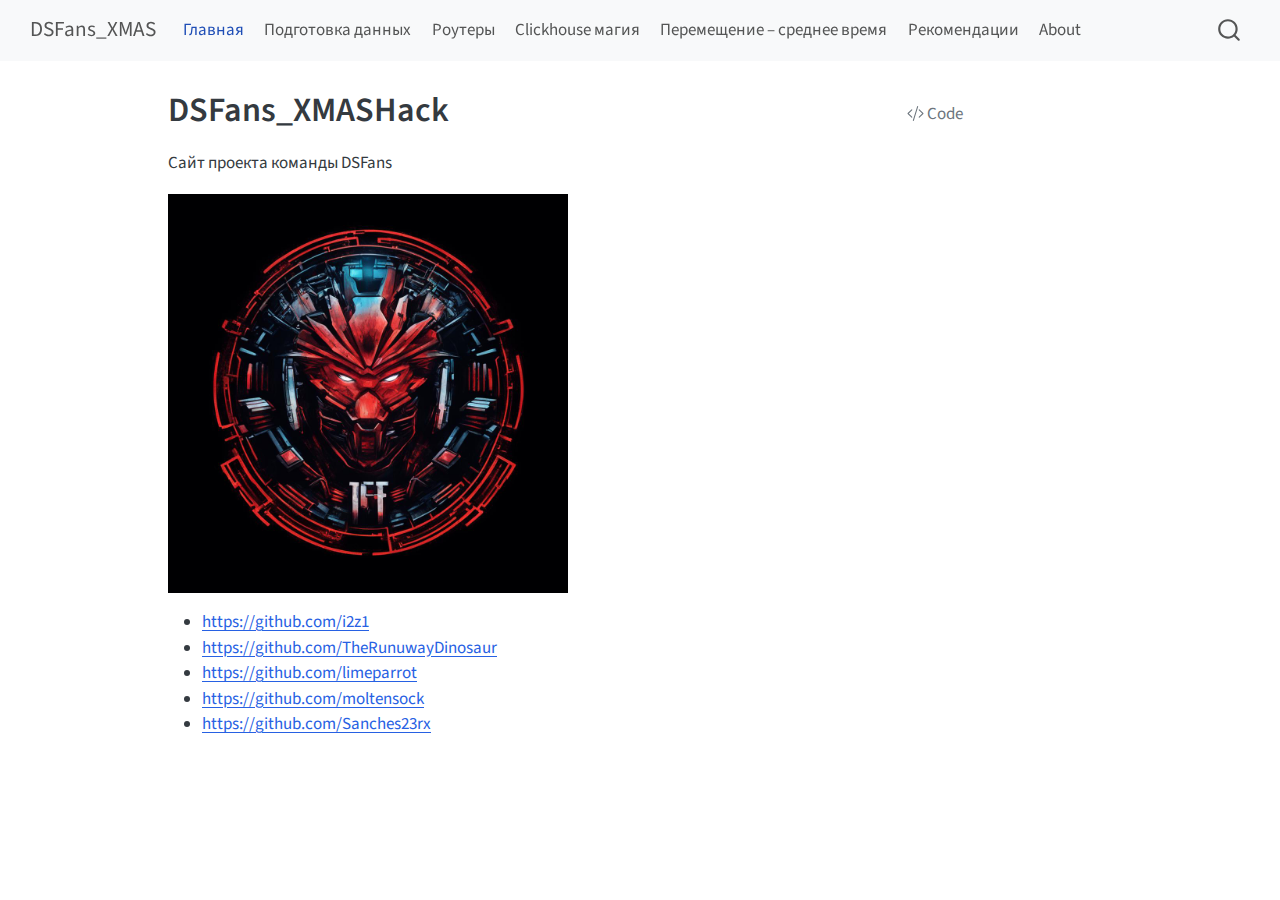
<file: index.html>
<!DOCTYPE html>
<html xmlns="http://www.w3.org/1999/xhtml" lang="en" xml:lang="en"><head>

<meta charset="utf-8">
<meta name="generator" content="quarto-1.4.533">

<meta name="viewport" content="width=device-width, initial-scale=1.0, user-scalable=yes">


<title>DSFans_XMAS - DSFans_XMASHack</title>
<style>
code{white-space: pre-wrap;}
span.smallcaps{font-variant: small-caps;}
div.columns{display: flex; gap: min(4vw, 1.5em);}
div.column{flex: auto; overflow-x: auto;}
div.hanging-indent{margin-left: 1.5em; text-indent: -1.5em;}
ul.task-list{list-style: none;}
ul.task-list li input[type="checkbox"] {
  width: 0.8em;
  margin: 0 0.8em 0.2em -1em; /* quarto-specific, see https://github.com/quarto-dev/quarto-cli/issues/4556 */ 
  vertical-align: middle;
}
/* CSS for syntax highlighting */
pre > code.sourceCode { white-space: pre; position: relative; }
pre > code.sourceCode > span { line-height: 1.25; }
pre > code.sourceCode > span:empty { height: 1.2em; }
.sourceCode { overflow: visible; }
code.sourceCode > span { color: inherit; text-decoration: inherit; }
div.sourceCode { margin: 1em 0; }
pre.sourceCode { margin: 0; }
@media screen {
div.sourceCode { overflow: auto; }
}
@media print {
pre > code.sourceCode { white-space: pre-wrap; }
pre > code.sourceCode > span { text-indent: -5em; padding-left: 5em; }
}
pre.numberSource code
  { counter-reset: source-line 0; }
pre.numberSource code > span
  { position: relative; left: -4em; counter-increment: source-line; }
pre.numberSource code > span > a:first-child::before
  { content: counter(source-line);
    position: relative; left: -1em; text-align: right; vertical-align: baseline;
    border: none; display: inline-block;
    -webkit-touch-callout: none; -webkit-user-select: none;
    -khtml-user-select: none; -moz-user-select: none;
    -ms-user-select: none; user-select: none;
    padding: 0 4px; width: 4em;
  }
pre.numberSource { margin-left: 3em;  padding-left: 4px; }
div.sourceCode
  {   }
@media screen {
pre > code.sourceCode > span > a:first-child::before { text-decoration: underline; }
}
</style>


<script src="site_libs/quarto-nav/quarto-nav.js"></script>
<script src="site_libs/quarto-nav/headroom.min.js"></script>
<script src="site_libs/clipboard/clipboard.min.js"></script>
<script src="site_libs/quarto-search/autocomplete.umd.js"></script>
<script src="site_libs/quarto-search/fuse.min.js"></script>
<script src="site_libs/quarto-search/quarto-search.js"></script>
<meta name="quarto:offset" content="./">
<script src="site_libs/quarto-html/quarto.js"></script>
<script src="site_libs/quarto-html/popper.min.js"></script>
<script src="site_libs/quarto-html/tippy.umd.min.js"></script>
<script src="site_libs/quarto-html/anchor.min.js"></script>
<link href="site_libs/quarto-html/tippy.css" rel="stylesheet">
<link href="site_libs/quarto-html/quarto-syntax-highlighting.css" rel="stylesheet" id="quarto-text-highlighting-styles">
<script src="site_libs/bootstrap/bootstrap.min.js"></script>
<link href="site_libs/bootstrap/bootstrap-icons.css" rel="stylesheet">
<link href="site_libs/bootstrap/bootstrap.min.css" rel="stylesheet" id="quarto-bootstrap" data-mode="light">
<script id="quarto-search-options" type="application/json">{
  "location": "navbar",
  "copy-button": false,
  "collapse-after": 3,
  "panel-placement": "end",
  "type": "overlay",
  "limit": 50,
  "keyboard-shortcut": [
    "f",
    "/",
    "s"
  ],
  "show-item-context": false,
  "language": {
    "search-no-results-text": "No results",
    "search-matching-documents-text": "matching documents",
    "search-copy-link-title": "Copy link to search",
    "search-hide-matches-text": "Hide additional matches",
    "search-more-match-text": "more match in this document",
    "search-more-matches-text": "more matches in this document",
    "search-clear-button-title": "Clear",
    "search-text-placeholder": "",
    "search-detached-cancel-button-title": "Cancel",
    "search-submit-button-title": "Submit",
    "search-label": "Search"
  }
}</script>


<link rel="stylesheet" href="styles.css">
</head>

<body class="nav-fixed">

<div id="quarto-search-results"></div>
  <header id="quarto-header" class="headroom fixed-top">
    <nav class="navbar navbar-expand-lg " data-bs-theme="dark">
      <div class="navbar-container container-fluid">
      <div class="navbar-brand-container mx-auto">
    <a class="navbar-brand" href="./index.html">
    <span class="navbar-title">DSFans_XMAS</span>
    </a>
  </div>
            <div id="quarto-search" class="" title="Search"></div>
          <button class="navbar-toggler" type="button" data-bs-toggle="collapse" data-bs-target="#navbarCollapse" aria-controls="navbarCollapse" aria-expanded="false" aria-label="Toggle navigation" onclick="if (window.quartoToggleHeadroom) { window.quartoToggleHeadroom(); }">
  <span class="navbar-toggler-icon"></span>
</button>
          <div class="collapse navbar-collapse" id="navbarCollapse">
            <ul class="navbar-nav navbar-nav-scroll me-auto">
  <li class="nav-item">
    <a class="nav-link active" href="./index.html" aria-current="page"> 
<span class="menu-text">Главная</span></a>
  </li>  
  <li class="nav-item">
    <a class="nav-link" href="./data_preparation.html"> 
<span class="menu-text">Подготовка данных</span></a>
  </li>  
  <li class="nav-item">
    <a class="nav-link" href="./routers.html"> 
<span class="menu-text">Роутеры</span></a>
  </li>  
  <li class="nav-item">
    <a class="nav-link" href="./clickhouse.html"> 
<span class="menu-text">Clickhouse магия</span></a>
  </li>  
  <li class="nav-item">
    <a class="nav-link" href="./speed.html"> 
<span class="menu-text">Перемещение – среднее время</span></a>
  </li>  
  <li class="nav-item">
    <a class="nav-link" href="./recomendations.html"> 
<span class="menu-text">Рекомендации</span></a>
  </li>  
  <li class="nav-item">
    <a class="nav-link" href="./about.html"> 
<span class="menu-text">About</span></a>
  </li>  
</ul>
          </div> <!-- /navcollapse -->
          <div class="quarto-navbar-tools">
</div>
      </div> <!-- /container-fluid -->
    </nav>
</header>
<!-- content -->
<div id="quarto-content" class="quarto-container page-columns page-rows-contents page-layout-article page-navbar">
<!-- sidebar -->
<!-- margin-sidebar -->
    <div id="quarto-margin-sidebar" class="sidebar margin-sidebar">
        
    </div>
<!-- main -->
<main class="content" id="quarto-document-content">

<header id="title-block-header" class="quarto-title-block default">
<div class="quarto-title">
<div class="quarto-title-block"><div><h1 class="title">DSFans_XMASHack</h1><button type="button" class="btn code-tools-button" id="quarto-code-tools-source"><i class="bi"></i> Code</button></div></div>
</div>



<div class="quarto-title-meta">

    
  
    
  </div>
  


</header>


<p>Сайт проекта команды DSFans</p>
<p><img src="img/xmashack_logo.jpg" class="img-fluid" style="width:50.0%"></p>
<ul>
<li><a href="https://github.com/i2z1" class="uri">https://github.com/i2z1</a></li>
<li><a href="https://github.com/TheRunuwayDinosaur" class="uri">https://github.com/TheRunuwayDinosaur</a></li>
<li><a href="https://github.com/limeparrot" class="uri">https://github.com/limeparrot</a></li>
<li><a href="https://github.com/moltensock" class="uri">https://github.com/moltensock</a></li>
<li><a href="https://github.com/Sanches23rx" class="uri">https://github.com/Sanches23rx</a></li>
</ul>


<!-- -->


</main> <!-- /main -->
<script id="quarto-html-after-body" type="application/javascript">
window.document.addEventListener("DOMContentLoaded", function (event) {
  const toggleBodyColorMode = (bsSheetEl) => {
    const mode = bsSheetEl.getAttribute("data-mode");
    const bodyEl = window.document.querySelector("body");
    if (mode === "dark") {
      bodyEl.classList.add("quarto-dark");
      bodyEl.classList.remove("quarto-light");
    } else {
      bodyEl.classList.add("quarto-light");
      bodyEl.classList.remove("quarto-dark");
    }
  }
  const toggleBodyColorPrimary = () => {
    const bsSheetEl = window.document.querySelector("link#quarto-bootstrap");
    if (bsSheetEl) {
      toggleBodyColorMode(bsSheetEl);
    }
  }
  toggleBodyColorPrimary();  
  const icon = "";
  const anchorJS = new window.AnchorJS();
  anchorJS.options = {
    placement: 'right',
    icon: icon
  };
  anchorJS.add('.anchored');
  const isCodeAnnotation = (el) => {
    for (const clz of el.classList) {
      if (clz.startsWith('code-annotation-')) {                     
        return true;
      }
    }
    return false;
  }
  const clipboard = new window.ClipboardJS('.code-copy-button', {
    text: function(trigger) {
      const codeEl = trigger.previousElementSibling.cloneNode(true);
      for (const childEl of codeEl.children) {
        if (isCodeAnnotation(childEl)) {
          childEl.remove();
        }
      }
      return codeEl.innerText;
    }
  });
  clipboard.on('success', function(e) {
    // button target
    const button = e.trigger;
    // don't keep focus
    button.blur();
    // flash "checked"
    button.classList.add('code-copy-button-checked');
    var currentTitle = button.getAttribute("title");
    button.setAttribute("title", "Copied!");
    let tooltip;
    if (window.bootstrap) {
      button.setAttribute("data-bs-toggle", "tooltip");
      button.setAttribute("data-bs-placement", "left");
      button.setAttribute("data-bs-title", "Copied!");
      tooltip = new bootstrap.Tooltip(button, 
        { trigger: "manual", 
          customClass: "code-copy-button-tooltip",
          offset: [0, -8]});
      tooltip.show();    
    }
    setTimeout(function() {
      if (tooltip) {
        tooltip.hide();
        button.removeAttribute("data-bs-title");
        button.removeAttribute("data-bs-toggle");
        button.removeAttribute("data-bs-placement");
      }
      button.setAttribute("title", currentTitle);
      button.classList.remove('code-copy-button-checked');
    }, 1000);
    // clear code selection
    e.clearSelection();
  });
  const viewSource = window.document.getElementById('quarto-view-source') ||
                     window.document.getElementById('quarto-code-tools-source');
  if (viewSource) {
    const sourceUrl = viewSource.getAttribute("data-quarto-source-url");
    viewSource.addEventListener("click", function(e) {
      if (sourceUrl) {
        // rstudio viewer pane
        if (/\bcapabilities=\b/.test(window.location)) {
          window.open(sourceUrl);
        } else {
          window.location.href = sourceUrl;
        }
      } else {
        const modal = new bootstrap.Modal(document.getElementById('quarto-embedded-source-code-modal'));
        modal.show();
      }
      return false;
    });
  }
  function toggleCodeHandler(show) {
    return function(e) {
      const detailsSrc = window.document.querySelectorAll(".cell > details > .sourceCode");
      for (let i=0; i<detailsSrc.length; i++) {
        const details = detailsSrc[i].parentElement;
        if (show) {
          details.open = true;
        } else {
          details.removeAttribute("open");
        }
      }
      const cellCodeDivs = window.document.querySelectorAll(".cell > .sourceCode");
      const fromCls = show ? "hidden" : "unhidden";
      const toCls = show ? "unhidden" : "hidden";
      for (let i=0; i<cellCodeDivs.length; i++) {
        const codeDiv = cellCodeDivs[i];
        if (codeDiv.classList.contains(fromCls)) {
          codeDiv.classList.remove(fromCls);
          codeDiv.classList.add(toCls);
        } 
      }
      return false;
    }
  }
  const hideAllCode = window.document.getElementById("quarto-hide-all-code");
  if (hideAllCode) {
    hideAllCode.addEventListener("click", toggleCodeHandler(false));
  }
  const showAllCode = window.document.getElementById("quarto-show-all-code");
  if (showAllCode) {
    showAllCode.addEventListener("click", toggleCodeHandler(true));
  }
  function tippyHover(el, contentFn, onTriggerFn, onUntriggerFn) {
    const config = {
      allowHTML: true,
      maxWidth: 500,
      delay: 100,
      arrow: false,
      appendTo: function(el) {
          return el.parentElement;
      },
      interactive: true,
      interactiveBorder: 10,
      theme: 'quarto',
      placement: 'bottom-start',
    };
    if (contentFn) {
      config.content = contentFn;
    }
    if (onTriggerFn) {
      config.onTrigger = onTriggerFn;
    }
    if (onUntriggerFn) {
      config.onUntrigger = onUntriggerFn;
    }
    window.tippy(el, config); 
  }
  const noterefs = window.document.querySelectorAll('a[role="doc-noteref"]');
  for (var i=0; i<noterefs.length; i++) {
    const ref = noterefs[i];
    tippyHover(ref, function() {
      // use id or data attribute instead here
      let href = ref.getAttribute('data-footnote-href') || ref.getAttribute('href');
      try { href = new URL(href).hash; } catch {}
      const id = href.replace(/^#\/?/, "");
      const note = window.document.getElementById(id);
      return note.innerHTML;
    });
  }
  const xrefs = window.document.querySelectorAll('a.quarto-xref');
  const processXRef = (id, note) => {
    // Strip column container classes
    const stripColumnClz = (el) => {
      el.classList.remove("page-full", "page-columns");
      if (el.children) {
        for (const child of el.children) {
          stripColumnClz(child);
        }
      }
    }
    stripColumnClz(note)
    if (id === null || id.startsWith('sec-')) {
      // Special case sections, only their first couple elements
      const container = document.createElement("div");
      if (note.children && note.children.length > 2) {
        container.appendChild(note.children[0].cloneNode(true));
        for (let i = 1; i < note.children.length; i++) {
          const child = note.children[i];
          if (child.tagName === "P" && child.innerText === "") {
            continue;
          } else {
            container.appendChild(child.cloneNode(true));
            break;
          }
        }
        if (window.Quarto?.typesetMath) {
          window.Quarto.typesetMath(container);
        }
        return container.innerHTML
      } else {
        if (window.Quarto?.typesetMath) {
          window.Quarto.typesetMath(note);
        }
        return note.innerHTML;
      }
    } else {
      // Remove any anchor links if they are present
      const anchorLink = note.querySelector('a.anchorjs-link');
      if (anchorLink) {
        anchorLink.remove();
      }
      if (window.Quarto?.typesetMath) {
        window.Quarto.typesetMath(note);
      }
      return note.innerHTML;
    }
  }
  for (var i=0; i<xrefs.length; i++) {
    const xref = xrefs[i];
    tippyHover(xref, undefined, function(instance) {
      instance.disable();
      let url = xref.getAttribute('href');
      let hash = undefined; 
      if (url.startsWith('#')) {
        hash = url;
      } else {
        try { hash = new URL(url).hash; } catch {}
      }
      if (hash) {
        const id = hash.replace(/^#\/?/, "");
        const note = window.document.getElementById(id);
        if (note !== null) {
          try {
            const html = processXRef(id, note.cloneNode(true));
            instance.setContent(html);
          } finally {
            instance.enable();
            instance.show();
          }
        } else {
          // See if we can fetch this
          fetch(url.split('#')[0])
          .then(res => res.text())
          .then(html => {
            const parser = new DOMParser();
            const htmlDoc = parser.parseFromString(html, "text/html");
            const note = htmlDoc.getElementById(id);
            if (note !== null) {
              const html = processXRef(id, note);
              instance.setContent(html);
            } 
          }).finally(() => {
            instance.enable();
            instance.show();
          });
        }
      } else {
        // See if we can fetch a full url (with no hash to target)
        // This is a special case and we should probably do some content thinning / targeting
        fetch(url)
        .then(res => res.text())
        .then(html => {
          const parser = new DOMParser();
          const htmlDoc = parser.parseFromString(html, "text/html");
          const note = htmlDoc.querySelector('main.content');
          if (note !== null) {
            // This should only happen for chapter cross references
            // (since there is no id in the URL)
            // remove the first header
            if (note.children.length > 0 && note.children[0].tagName === "HEADER") {
              note.children[0].remove();
            }
            const html = processXRef(null, note);
            instance.setContent(html);
          } 
        }).finally(() => {
          instance.enable();
          instance.show();
        });
      }
    }, function(instance) {
    });
  }
      let selectedAnnoteEl;
      const selectorForAnnotation = ( cell, annotation) => {
        let cellAttr = 'data-code-cell="' + cell + '"';
        let lineAttr = 'data-code-annotation="' +  annotation + '"';
        const selector = 'span[' + cellAttr + '][' + lineAttr + ']';
        return selector;
      }
      const selectCodeLines = (annoteEl) => {
        const doc = window.document;
        const targetCell = annoteEl.getAttribute("data-target-cell");
        const targetAnnotation = annoteEl.getAttribute("data-target-annotation");
        const annoteSpan = window.document.querySelector(selectorForAnnotation(targetCell, targetAnnotation));
        const lines = annoteSpan.getAttribute("data-code-lines").split(",");
        const lineIds = lines.map((line) => {
          return targetCell + "-" + line;
        })
        let top = null;
        let height = null;
        let parent = null;
        if (lineIds.length > 0) {
            //compute the position of the single el (top and bottom and make a div)
            const el = window.document.getElementById(lineIds[0]);
            top = el.offsetTop;
            height = el.offsetHeight;
            parent = el.parentElement.parentElement;
          if (lineIds.length > 1) {
            const lastEl = window.document.getElementById(lineIds[lineIds.length - 1]);
            const bottom = lastEl.offsetTop + lastEl.offsetHeight;
            height = bottom - top;
          }
          if (top !== null && height !== null && parent !== null) {
            // cook up a div (if necessary) and position it 
            let div = window.document.getElementById("code-annotation-line-highlight");
            if (div === null) {
              div = window.document.createElement("div");
              div.setAttribute("id", "code-annotation-line-highlight");
              div.style.position = 'absolute';
              parent.appendChild(div);
            }
            div.style.top = top - 2 + "px";
            div.style.height = height + 4 + "px";
            div.style.left = 0;
            let gutterDiv = window.document.getElementById("code-annotation-line-highlight-gutter");
            if (gutterDiv === null) {
              gutterDiv = window.document.createElement("div");
              gutterDiv.setAttribute("id", "code-annotation-line-highlight-gutter");
              gutterDiv.style.position = 'absolute';
              const codeCell = window.document.getElementById(targetCell);
              const gutter = codeCell.querySelector('.code-annotation-gutter');
              gutter.appendChild(gutterDiv);
            }
            gutterDiv.style.top = top - 2 + "px";
            gutterDiv.style.height = height + 4 + "px";
          }
          selectedAnnoteEl = annoteEl;
        }
      };
      const unselectCodeLines = () => {
        const elementsIds = ["code-annotation-line-highlight", "code-annotation-line-highlight-gutter"];
        elementsIds.forEach((elId) => {
          const div = window.document.getElementById(elId);
          if (div) {
            div.remove();
          }
        });
        selectedAnnoteEl = undefined;
      };
        // Handle positioning of the toggle
    window.addEventListener(
      "resize",
      throttle(() => {
        elRect = undefined;
        if (selectedAnnoteEl) {
          selectCodeLines(selectedAnnoteEl);
        }
      }, 10)
    );
    function throttle(fn, ms) {
    let throttle = false;
    let timer;
      return (...args) => {
        if(!throttle) { // first call gets through
            fn.apply(this, args);
            throttle = true;
        } else { // all the others get throttled
            if(timer) clearTimeout(timer); // cancel #2
            timer = setTimeout(() => {
              fn.apply(this, args);
              timer = throttle = false;
            }, ms);
        }
      };
    }
      // Attach click handler to the DT
      const annoteDls = window.document.querySelectorAll('dt[data-target-cell]');
      for (const annoteDlNode of annoteDls) {
        annoteDlNode.addEventListener('click', (event) => {
          const clickedEl = event.target;
          if (clickedEl !== selectedAnnoteEl) {
            unselectCodeLines();
            const activeEl = window.document.querySelector('dt[data-target-cell].code-annotation-active');
            if (activeEl) {
              activeEl.classList.remove('code-annotation-active');
            }
            selectCodeLines(clickedEl);
            clickedEl.classList.add('code-annotation-active');
          } else {
            // Unselect the line
            unselectCodeLines();
            clickedEl.classList.remove('code-annotation-active');
          }
        });
      }
  const findCites = (el) => {
    const parentEl = el.parentElement;
    if (parentEl) {
      const cites = parentEl.dataset.cites;
      if (cites) {
        return {
          el,
          cites: cites.split(' ')
        };
      } else {
        return findCites(el.parentElement)
      }
    } else {
      return undefined;
    }
  };
  var bibliorefs = window.document.querySelectorAll('a[role="doc-biblioref"]');
  for (var i=0; i<bibliorefs.length; i++) {
    const ref = bibliorefs[i];
    const citeInfo = findCites(ref);
    if (citeInfo) {
      tippyHover(citeInfo.el, function() {
        var popup = window.document.createElement('div');
        citeInfo.cites.forEach(function(cite) {
          var citeDiv = window.document.createElement('div');
          citeDiv.classList.add('hanging-indent');
          citeDiv.classList.add('csl-entry');
          var biblioDiv = window.document.getElementById('ref-' + cite);
          if (biblioDiv) {
            citeDiv.innerHTML = biblioDiv.innerHTML;
          }
          popup.appendChild(citeDiv);
        });
        return popup.innerHTML;
      });
    }
  }
});
</script><div class="modal fade" id="quarto-embedded-source-code-modal" tabindex="-1" aria-labelledby="quarto-embedded-source-code-modal-label" aria-hidden="true"><div class="modal-dialog modal-dialog-scrollable"><div class="modal-content"><div class="modal-header"><h5 class="modal-title" id="quarto-embedded-source-code-modal-label">Source Code</h5><button class="btn-close" data-bs-dismiss="modal"></button></div><div class="modal-body"><div class="">
<div class="sourceCode" id="cb1" data-shortcodes="false"><pre class="sourceCode markdown code-with-copy"><code class="sourceCode markdown"><span id="cb1-1"><a href="#cb1-1" aria-hidden="true" tabindex="-1"></a><span class="co">---</span></span>
<span id="cb1-2"><a href="#cb1-2" aria-hidden="true" tabindex="-1"></a><span class="an">title:</span><span class="co"> "DSFans_XMASHack"</span></span>
<span id="cb1-3"><a href="#cb1-3" aria-hidden="true" tabindex="-1"></a><span class="co">---</span></span>
<span id="cb1-4"><a href="#cb1-4" aria-hidden="true" tabindex="-1"></a></span>
<span id="cb1-5"><a href="#cb1-5" aria-hidden="true" tabindex="-1"></a>Сайт проекта команды DSFans</span>
<span id="cb1-6"><a href="#cb1-6" aria-hidden="true" tabindex="-1"></a></span>
<span id="cb1-7"><a href="#cb1-7" aria-hidden="true" tabindex="-1"></a><span class="al">![](img/xmashack_logo.jpg)</span>{width=50%}</span>
<span id="cb1-8"><a href="#cb1-8" aria-hidden="true" tabindex="-1"></a></span>
<span id="cb1-9"><a href="#cb1-9" aria-hidden="true" tabindex="-1"></a><span class="ss"> + </span><span class="ot">&lt;https://github.com/i2z1&gt;</span></span>
<span id="cb1-10"><a href="#cb1-10" aria-hidden="true" tabindex="-1"></a><span class="ss"> + </span><span class="ot">&lt;https://github.com/TheRunuwayDinosaur&gt;</span></span>
<span id="cb1-11"><a href="#cb1-11" aria-hidden="true" tabindex="-1"></a><span class="ss"> + </span><span class="ot">&lt;https://github.com/limeparrot&gt;</span></span>
<span id="cb1-12"><a href="#cb1-12" aria-hidden="true" tabindex="-1"></a><span class="ss"> + </span><span class="ot">&lt;https://github.com/moltensock&gt;</span></span>
<span id="cb1-13"><a href="#cb1-13" aria-hidden="true" tabindex="-1"></a><span class="ss"> + </span><span class="ot">&lt;https://github.com/Sanches23rx&gt;</span></span></code><button title="Copy to Clipboard" class="code-copy-button"><i class="bi"></i></button></pre></div>
</div></div></div></div></div>
</div> <!-- /content -->




</body></html>
</file>
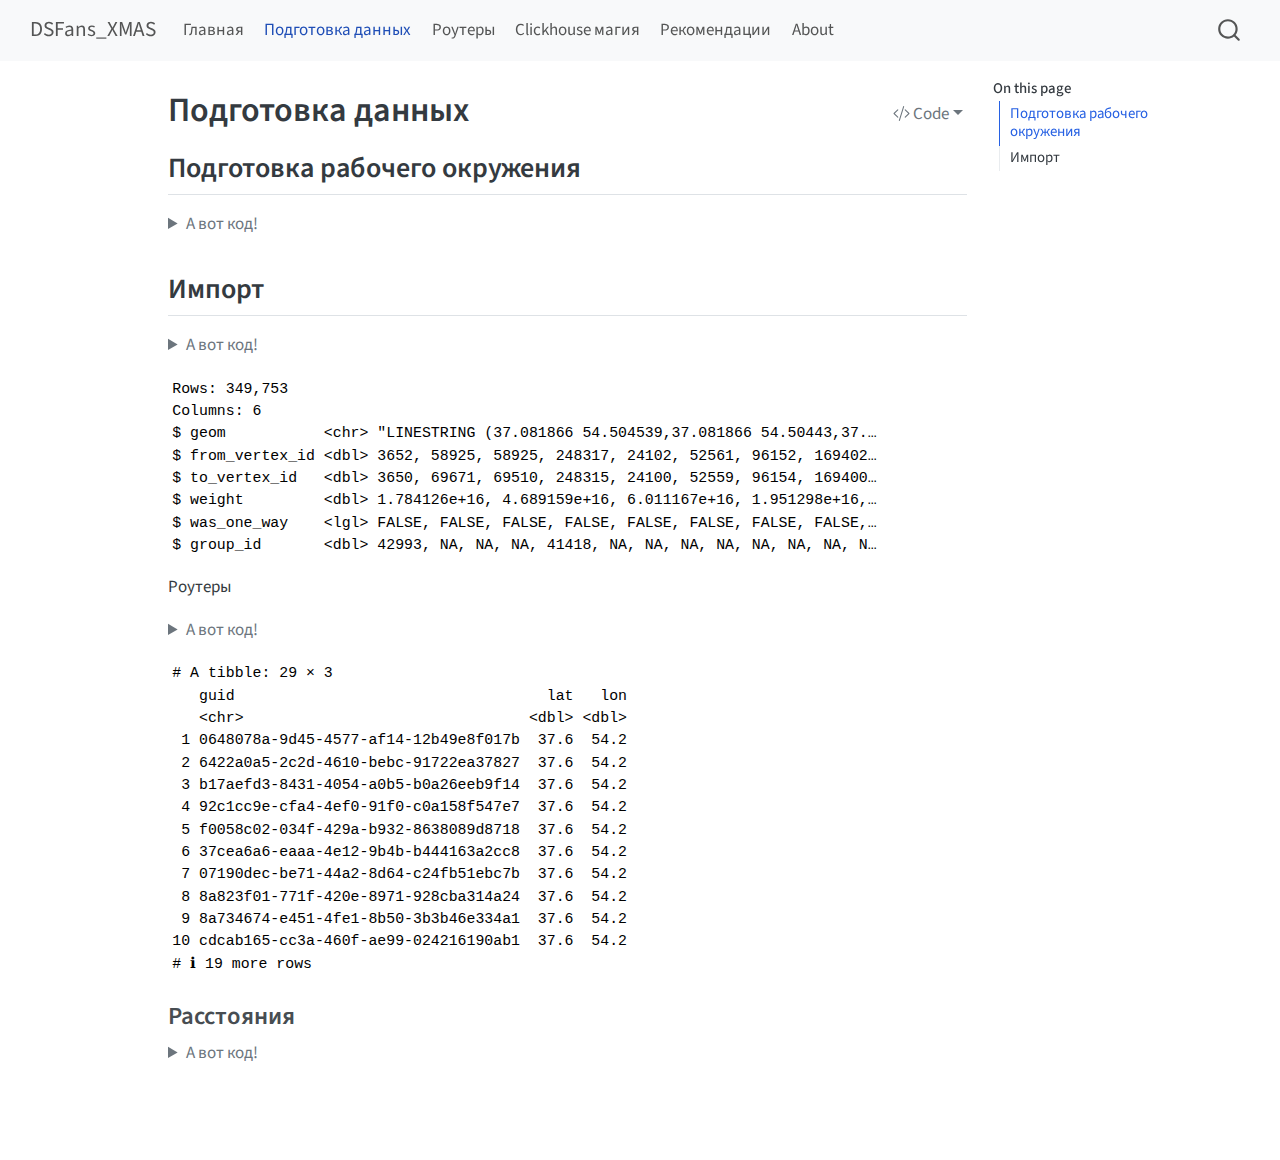
<file: data_preparation.html>
<!DOCTYPE html>
<html xmlns="http://www.w3.org/1999/xhtml" lang="en" xml:lang="en"><head>

<meta charset="utf-8">
<meta name="generator" content="quarto-1.4.533">

<meta name="viewport" content="width=device-width, initial-scale=1.0, user-scalable=yes">


<title>DSFans_XMAS - Подготовка данных</title>
<style>
code{white-space: pre-wrap;}
span.smallcaps{font-variant: small-caps;}
div.columns{display: flex; gap: min(4vw, 1.5em);}
div.column{flex: auto; overflow-x: auto;}
div.hanging-indent{margin-left: 1.5em; text-indent: -1.5em;}
ul.task-list{list-style: none;}
ul.task-list li input[type="checkbox"] {
  width: 0.8em;
  margin: 0 0.8em 0.2em -1em; /* quarto-specific, see https://github.com/quarto-dev/quarto-cli/issues/4556 */ 
  vertical-align: middle;
}
/* CSS for syntax highlighting */
pre > code.sourceCode { white-space: pre; position: relative; }
pre > code.sourceCode > span { line-height: 1.25; }
pre > code.sourceCode > span:empty { height: 1.2em; }
.sourceCode { overflow: visible; }
code.sourceCode > span { color: inherit; text-decoration: inherit; }
div.sourceCode { margin: 1em 0; }
pre.sourceCode { margin: 0; }
@media screen {
div.sourceCode { overflow: auto; }
}
@media print {
pre > code.sourceCode { white-space: pre-wrap; }
pre > code.sourceCode > span { text-indent: -5em; padding-left: 5em; }
}
pre.numberSource code
  { counter-reset: source-line 0; }
pre.numberSource code > span
  { position: relative; left: -4em; counter-increment: source-line; }
pre.numberSource code > span > a:first-child::before
  { content: counter(source-line);
    position: relative; left: -1em; text-align: right; vertical-align: baseline;
    border: none; display: inline-block;
    -webkit-touch-callout: none; -webkit-user-select: none;
    -khtml-user-select: none; -moz-user-select: none;
    -ms-user-select: none; user-select: none;
    padding: 0 4px; width: 4em;
  }
pre.numberSource { margin-left: 3em;  padding-left: 4px; }
div.sourceCode
  {   }
@media screen {
pre > code.sourceCode > span > a:first-child::before { text-decoration: underline; }
}
</style>


<script src="site_libs/quarto-nav/quarto-nav.js"></script>
<script src="site_libs/quarto-nav/headroom.min.js"></script>
<script src="site_libs/clipboard/clipboard.min.js"></script>
<script src="site_libs/quarto-search/autocomplete.umd.js"></script>
<script src="site_libs/quarto-search/fuse.min.js"></script>
<script src="site_libs/quarto-search/quarto-search.js"></script>
<meta name="quarto:offset" content="./">
<script src="site_libs/quarto-html/quarto.js"></script>
<script src="site_libs/quarto-html/popper.min.js"></script>
<script src="site_libs/quarto-html/tippy.umd.min.js"></script>
<script src="site_libs/quarto-html/anchor.min.js"></script>
<link href="site_libs/quarto-html/tippy.css" rel="stylesheet">
<link href="site_libs/quarto-html/quarto-syntax-highlighting.css" rel="stylesheet" id="quarto-text-highlighting-styles">
<script src="site_libs/bootstrap/bootstrap.min.js"></script>
<link href="site_libs/bootstrap/bootstrap-icons.css" rel="stylesheet">
<link href="site_libs/bootstrap/bootstrap.min.css" rel="stylesheet" id="quarto-bootstrap" data-mode="light">
<script id="quarto-search-options" type="application/json">{
  "location": "navbar",
  "copy-button": false,
  "collapse-after": 3,
  "panel-placement": "end",
  "type": "overlay",
  "limit": 50,
  "keyboard-shortcut": [
    "f",
    "/",
    "s"
  ],
  "show-item-context": false,
  "language": {
    "search-no-results-text": "No results",
    "search-matching-documents-text": "matching documents",
    "search-copy-link-title": "Copy link to search",
    "search-hide-matches-text": "Hide additional matches",
    "search-more-match-text": "more match in this document",
    "search-more-matches-text": "more matches in this document",
    "search-clear-button-title": "Clear",
    "search-text-placeholder": "",
    "search-detached-cancel-button-title": "Cancel",
    "search-submit-button-title": "Submit",
    "search-label": "Search"
  }
}</script>


<link rel="stylesheet" href="styles.css">
</head>

<body class="nav-fixed">

<div id="quarto-search-results"></div>
  <header id="quarto-header" class="headroom fixed-top">
    <nav class="navbar navbar-expand-lg " data-bs-theme="dark">
      <div class="navbar-container container-fluid">
      <div class="navbar-brand-container mx-auto">
    <a class="navbar-brand" href="./index.html">
    <span class="navbar-title">DSFans_XMAS</span>
    </a>
  </div>
            <div id="quarto-search" class="" title="Search"></div>
          <button class="navbar-toggler" type="button" data-bs-toggle="collapse" data-bs-target="#navbarCollapse" aria-controls="navbarCollapse" aria-expanded="false" aria-label="Toggle navigation" onclick="if (window.quartoToggleHeadroom) { window.quartoToggleHeadroom(); }">
  <span class="navbar-toggler-icon"></span>
</button>
          <div class="collapse navbar-collapse" id="navbarCollapse">
            <ul class="navbar-nav navbar-nav-scroll me-auto">
  <li class="nav-item">
    <a class="nav-link" href="./index.html"> 
<span class="menu-text">Главная</span></a>
  </li>  
  <li class="nav-item">
    <a class="nav-link active" href="./data_preparation.html" aria-current="page"> 
<span class="menu-text">Подготовка данных</span></a>
  </li>  
  <li class="nav-item">
    <a class="nav-link" href="./routers.html"> 
<span class="menu-text">Роутеры</span></a>
  </li>  
  <li class="nav-item">
    <a class="nav-link" href="./clickhouse.html"> 
<span class="menu-text">Clickhouse магия</span></a>
  </li>  
  <li class="nav-item">
    <a class="nav-link" href="./recomendations.html"> 
<span class="menu-text">Рекомендации</span></a>
  </li>  
  <li class="nav-item">
    <a class="nav-link" href="./about.html"> 
<span class="menu-text">About</span></a>
  </li>  
</ul>
          </div> <!-- /navcollapse -->
          <div class="quarto-navbar-tools">
</div>
      </div> <!-- /container-fluid -->
    </nav>
</header>
<!-- content -->
<div id="quarto-content" class="quarto-container page-columns page-rows-contents page-layout-article page-navbar">
<!-- sidebar -->
<!-- margin-sidebar -->
    <div id="quarto-margin-sidebar" class="sidebar margin-sidebar">
        <nav id="TOC" role="doc-toc" class="toc-active">
    <h2 id="toc-title">On this page</h2>
   
  <ul>
  <li><a href="#подготовка-рабочего-окружения" id="toc-подготовка-рабочего-окружения" class="nav-link active" data-scroll-target="#подготовка-рабочего-окружения">Подготовка рабочего окружения</a></li>
  <li><a href="#импорт" id="toc-импорт" class="nav-link" data-scroll-target="#импорт">Импорт</a>
  <ul class="collapse">
  <li><a href="#расстояния" id="toc-расстояния" class="nav-link" data-scroll-target="#расстояния">Расстояния</a></li>
  </ul></li>
  </ul>
</nav>
    </div>
<!-- main -->
<main class="content" id="quarto-document-content">

<header id="title-block-header" class="quarto-title-block default">
<div class="quarto-title">
<div class="quarto-title-block"><div><h1 class="title">Подготовка данных</h1><button type="button" class="btn code-tools-button dropdown-toggle" id="quarto-code-tools-menu" data-bs-toggle="dropdown" aria-expanded="false"><i class="bi"></i> Code</button><ul class="dropdown-menu dropdown-menu-end" aria-labelelledby="quarto-code-tools-menu"><li><a id="quarto-show-all-code" class="dropdown-item" href="javascript:void(0)" role="button">Show All Code</a></li><li><a id="quarto-hide-all-code" class="dropdown-item" href="javascript:void(0)" role="button">Hide All Code</a></li><li><hr class="dropdown-divider"></li><li><a id="quarto-view-source" class="dropdown-item" href="javascript:void(0)" role="button">View Source</a></li></ul></div></div>
</div>



<div class="quarto-title-meta">

    
  
    
  </div>
  


</header>


<section id="подготовка-рабочего-окружения" class="level2">
<h2 class="anchored" data-anchor-id="подготовка-рабочего-окружения">Подготовка рабочего окружения</h2>
<div class="cell">
<details class="code-fold">
<summary>А вот код!</summary>
<div class="sourceCode cell-code" id="cb1"><pre class="sourceCode r code-with-copy"><code class="sourceCode r"><span id="cb1-1"><a href="#cb1-1" aria-hidden="true" tabindex="-1"></a><span class="fu">library</span>(tidyverse)</span>
<span id="cb1-2"><a href="#cb1-2" aria-hidden="true" tabindex="-1"></a><span class="fu">library</span>(knitr)</span>
<span id="cb1-3"><a href="#cb1-3" aria-hidden="true" tabindex="-1"></a><span class="fu">library</span>(httr2)</span></code><button title="Copy to Clipboard" class="code-copy-button"><i class="bi"></i></button></pre></div>
</details>
</div>
</section>
<section id="импорт" class="level2">
<h2 class="anchored" data-anchor-id="импорт">Импорт</h2>
<div class="cell">
<details class="code-fold">
<summary>А вот код!</summary>
<div class="sourceCode cell-code" id="cb2"><pre class="sourceCode r code-with-copy"><code class="sourceCode r"><span id="cb2-1"><a href="#cb2-1" aria-hidden="true" tabindex="-1"></a><span class="co">#|eval: false </span></span>
<span id="cb2-2"><a href="#cb2-2" aria-hidden="true" tabindex="-1"></a></span>
<span id="cb2-3"><a href="#cb2-3" aria-hidden="true" tabindex="-1"></a>rd_network <span class="ot">&lt;-</span> readr<span class="sc">::</span><span class="fu">read_csv2</span>(<span class="st">"https://storage.yandexcloud.net/roadgraph/road_network.csv"</span>)</span>
<span id="cb2-4"><a href="#cb2-4" aria-hidden="true" tabindex="-1"></a><span class="fu">glimpse</span>(rd_network)</span></code><button title="Copy to Clipboard" class="code-copy-button"><i class="bi"></i></button></pre></div>
</details>
<div class="cell-output cell-output-stdout">
<pre><code>Rows: 349,753
Columns: 6
$ geom           &lt;chr&gt; "LINESTRING (37.081866 54.504539,37.081866 54.50443,37.…
$ from_vertex_id &lt;dbl&gt; 3652, 58925, 58925, 248317, 24102, 52561, 96152, 169402…
$ to_vertex_id   &lt;dbl&gt; 3650, 69671, 69510, 248315, 24100, 52559, 96154, 169400…
$ weight         &lt;dbl&gt; 1.784126e+16, 4.689159e+16, 6.011167e+16, 1.951298e+16,…
$ was_one_way    &lt;lgl&gt; FALSE, FALSE, FALSE, FALSE, FALSE, FALSE, FALSE, FALSE,…
$ group_id       &lt;dbl&gt; 42993, NA, NA, NA, 41418, NA, NA, NA, NA, NA, NA, NA, N…</code></pre>
</div>
</div>
<p>Роутеры</p>
<div class="cell">
<details class="code-fold">
<summary>А вот код!</summary>
<div class="sourceCode cell-code" id="cb4"><pre class="sourceCode r code-with-copy"><code class="sourceCode r"><span id="cb4-1"><a href="#cb4-1" aria-hidden="true" tabindex="-1"></a>routers <span class="ot">&lt;-</span> readr<span class="sc">::</span><span class="fu">read_csv2</span>(<span class="st">"data/wifi_routers.csv"</span>)</span>
<span id="cb4-2"><a href="#cb4-2" aria-hidden="true" tabindex="-1"></a></span>
<span id="cb4-3"><a href="#cb4-3" aria-hidden="true" tabindex="-1"></a>routers <span class="ot">&lt;-</span> routers <span class="sc">%&gt;%</span> </span>
<span id="cb4-4"><a href="#cb4-4" aria-hidden="true" tabindex="-1"></a>  tidyr<span class="sc">::</span><span class="fu">separate_wider_delim</span>(geom, <span class="at">delim =</span> <span class="st">" "</span>, <span class="at">names=</span><span class="fu">c</span>(<span class="st">"point"</span>, <span class="st">"lat"</span>, <span class="st">"lon"</span>)) <span class="sc">%&gt;%</span> </span>
<span id="cb4-5"><a href="#cb4-5" aria-hidden="true" tabindex="-1"></a>  <span class="fu">mutate</span>(<span class="at">lat =</span> stringr<span class="sc">::</span><span class="fu">str_replace</span>(lat, <span class="st">"</span><span class="sc">\\</span><span class="st">("</span>,<span class="st">""</span>) <span class="sc">%&gt;%</span> <span class="fu">as.numeric</span>()) <span class="sc">%&gt;%</span> </span>
<span id="cb4-6"><a href="#cb4-6" aria-hidden="true" tabindex="-1"></a>  <span class="fu">mutate</span>(<span class="at">lon =</span> stringr<span class="sc">::</span><span class="fu">str_replace</span>(lon, <span class="st">"</span><span class="sc">\\</span><span class="st">)"</span>,<span class="st">""</span>) <span class="sc">%&gt;%</span> <span class="fu">as.numeric</span>())</span>
<span id="cb4-7"><a href="#cb4-7" aria-hidden="true" tabindex="-1"></a></span>
<span id="cb4-8"><a href="#cb4-8" aria-hidden="true" tabindex="-1"></a>routers <span class="sc">%&gt;%</span> <span class="fu">select</span>(guid, lat, lon)</span></code><button title="Copy to Clipboard" class="code-copy-button"><i class="bi"></i></button></pre></div>
</details>
<div class="cell-output cell-output-stdout">
<pre><code># A tibble: 29 × 3
   guid                                   lat   lon
   &lt;chr&gt;                                &lt;dbl&gt; &lt;dbl&gt;
 1 0648078a-9d45-4577-af14-12b49e8f017b  37.6  54.2
 2 6422a0a5-2c2d-4610-bebc-91722ea37827  37.6  54.2
 3 b17aefd3-8431-4054-a0b5-b0a26eeb9f14  37.6  54.2
 4 92c1cc9e-cfa4-4ef0-91f0-c0a158f547e7  37.6  54.2
 5 f0058c02-034f-429a-b932-8638089d8718  37.6  54.2
 6 37cea6a6-eaaa-4e12-9b4b-b444163a2cc8  37.6  54.2
 7 07190dec-be71-44a2-8d64-c24fb51ebc7b  37.6  54.2
 8 8a823f01-771f-420e-8971-928cba314a24  37.6  54.2
 9 8a734674-e451-4fe1-8b50-3b3b46e334a1  37.6  54.2
10 cdcab165-cc3a-460f-ae99-024216190ab1  37.6  54.2
# ℹ 19 more rows</code></pre>
</div>
</div>
<section id="расстояния" class="level3">
<h3 class="anchored" data-anchor-id="расстояния">Расстояния</h3>
<div class="cell">
<details class="code-fold">
<summary>А вот код!</summary>
<div class="sourceCode cell-code" id="cb6"><pre class="sourceCode r code-with-copy"><code class="sourceCode r"><span id="cb6-1"><a href="#cb6-1" aria-hidden="true" tabindex="-1"></a><span class="co">#|eval: false</span></span>
<span id="cb6-2"><a href="#cb6-2" aria-hidden="true" tabindex="-1"></a><span class="fu">library</span>(httr2)</span>
<span id="cb6-3"><a href="#cb6-3" aria-hidden="true" tabindex="-1"></a></span>
<span id="cb6-4"><a href="#cb6-4" aria-hidden="true" tabindex="-1"></a>httr2<span class="sc">::</span><span class="fu">request</span>(<span class="st">"https://graphhopper.com/api/1/route"</span>) <span class="sc">%&gt;%</span> </span>
<span id="cb6-5"><a href="#cb6-5" aria-hidden="true" tabindex="-1"></a>  <span class="fu">req_method</span>(<span class="st">"POST"</span>)</span></code><button title="Copy to Clipboard" class="code-copy-button"><i class="bi"></i></button></pre></div>
</details>
</div>


<!-- -->

</section>
</section>

</main> <!-- /main -->
<script id="quarto-html-after-body" type="application/javascript">
window.document.addEventListener("DOMContentLoaded", function (event) {
  const toggleBodyColorMode = (bsSheetEl) => {
    const mode = bsSheetEl.getAttribute("data-mode");
    const bodyEl = window.document.querySelector("body");
    if (mode === "dark") {
      bodyEl.classList.add("quarto-dark");
      bodyEl.classList.remove("quarto-light");
    } else {
      bodyEl.classList.add("quarto-light");
      bodyEl.classList.remove("quarto-dark");
    }
  }
  const toggleBodyColorPrimary = () => {
    const bsSheetEl = window.document.querySelector("link#quarto-bootstrap");
    if (bsSheetEl) {
      toggleBodyColorMode(bsSheetEl);
    }
  }
  toggleBodyColorPrimary();  
  const icon = "";
  const anchorJS = new window.AnchorJS();
  anchorJS.options = {
    placement: 'right',
    icon: icon
  };
  anchorJS.add('.anchored');
  const isCodeAnnotation = (el) => {
    for (const clz of el.classList) {
      if (clz.startsWith('code-annotation-')) {                     
        return true;
      }
    }
    return false;
  }
  const clipboard = new window.ClipboardJS('.code-copy-button', {
    text: function(trigger) {
      const codeEl = trigger.previousElementSibling.cloneNode(true);
      for (const childEl of codeEl.children) {
        if (isCodeAnnotation(childEl)) {
          childEl.remove();
        }
      }
      return codeEl.innerText;
    }
  });
  clipboard.on('success', function(e) {
    // button target
    const button = e.trigger;
    // don't keep focus
    button.blur();
    // flash "checked"
    button.classList.add('code-copy-button-checked');
    var currentTitle = button.getAttribute("title");
    button.setAttribute("title", "Copied!");
    let tooltip;
    if (window.bootstrap) {
      button.setAttribute("data-bs-toggle", "tooltip");
      button.setAttribute("data-bs-placement", "left");
      button.setAttribute("data-bs-title", "Copied!");
      tooltip = new bootstrap.Tooltip(button, 
        { trigger: "manual", 
          customClass: "code-copy-button-tooltip",
          offset: [0, -8]});
      tooltip.show();    
    }
    setTimeout(function() {
      if (tooltip) {
        tooltip.hide();
        button.removeAttribute("data-bs-title");
        button.removeAttribute("data-bs-toggle");
        button.removeAttribute("data-bs-placement");
      }
      button.setAttribute("title", currentTitle);
      button.classList.remove('code-copy-button-checked');
    }, 1000);
    // clear code selection
    e.clearSelection();
  });
  const viewSource = window.document.getElementById('quarto-view-source') ||
                     window.document.getElementById('quarto-code-tools-source');
  if (viewSource) {
    const sourceUrl = viewSource.getAttribute("data-quarto-source-url");
    viewSource.addEventListener("click", function(e) {
      if (sourceUrl) {
        // rstudio viewer pane
        if (/\bcapabilities=\b/.test(window.location)) {
          window.open(sourceUrl);
        } else {
          window.location.href = sourceUrl;
        }
      } else {
        const modal = new bootstrap.Modal(document.getElementById('quarto-embedded-source-code-modal'));
        modal.show();
      }
      return false;
    });
  }
  function toggleCodeHandler(show) {
    return function(e) {
      const detailsSrc = window.document.querySelectorAll(".cell > details > .sourceCode");
      for (let i=0; i<detailsSrc.length; i++) {
        const details = detailsSrc[i].parentElement;
        if (show) {
          details.open = true;
        } else {
          details.removeAttribute("open");
        }
      }
      const cellCodeDivs = window.document.querySelectorAll(".cell > .sourceCode");
      const fromCls = show ? "hidden" : "unhidden";
      const toCls = show ? "unhidden" : "hidden";
      for (let i=0; i<cellCodeDivs.length; i++) {
        const codeDiv = cellCodeDivs[i];
        if (codeDiv.classList.contains(fromCls)) {
          codeDiv.classList.remove(fromCls);
          codeDiv.classList.add(toCls);
        } 
      }
      return false;
    }
  }
  const hideAllCode = window.document.getElementById("quarto-hide-all-code");
  if (hideAllCode) {
    hideAllCode.addEventListener("click", toggleCodeHandler(false));
  }
  const showAllCode = window.document.getElementById("quarto-show-all-code");
  if (showAllCode) {
    showAllCode.addEventListener("click", toggleCodeHandler(true));
  }
  function tippyHover(el, contentFn, onTriggerFn, onUntriggerFn) {
    const config = {
      allowHTML: true,
      maxWidth: 500,
      delay: 100,
      arrow: false,
      appendTo: function(el) {
          return el.parentElement;
      },
      interactive: true,
      interactiveBorder: 10,
      theme: 'quarto',
      placement: 'bottom-start',
    };
    if (contentFn) {
      config.content = contentFn;
    }
    if (onTriggerFn) {
      config.onTrigger = onTriggerFn;
    }
    if (onUntriggerFn) {
      config.onUntrigger = onUntriggerFn;
    }
    window.tippy(el, config); 
  }
  const noterefs = window.document.querySelectorAll('a[role="doc-noteref"]');
  for (var i=0; i<noterefs.length; i++) {
    const ref = noterefs[i];
    tippyHover(ref, function() {
      // use id or data attribute instead here
      let href = ref.getAttribute('data-footnote-href') || ref.getAttribute('href');
      try { href = new URL(href).hash; } catch {}
      const id = href.replace(/^#\/?/, "");
      const note = window.document.getElementById(id);
      return note.innerHTML;
    });
  }
  const xrefs = window.document.querySelectorAll('a.quarto-xref');
  const processXRef = (id, note) => {
    // Strip column container classes
    const stripColumnClz = (el) => {
      el.classList.remove("page-full", "page-columns");
      if (el.children) {
        for (const child of el.children) {
          stripColumnClz(child);
        }
      }
    }
    stripColumnClz(note)
    if (id === null || id.startsWith('sec-')) {
      // Special case sections, only their first couple elements
      const container = document.createElement("div");
      if (note.children && note.children.length > 2) {
        container.appendChild(note.children[0].cloneNode(true));
        for (let i = 1; i < note.children.length; i++) {
          const child = note.children[i];
          if (child.tagName === "P" && child.innerText === "") {
            continue;
          } else {
            container.appendChild(child.cloneNode(true));
            break;
          }
        }
        if (window.Quarto?.typesetMath) {
          window.Quarto.typesetMath(container);
        }
        return container.innerHTML
      } else {
        if (window.Quarto?.typesetMath) {
          window.Quarto.typesetMath(note);
        }
        return note.innerHTML;
      }
    } else {
      // Remove any anchor links if they are present
      const anchorLink = note.querySelector('a.anchorjs-link');
      if (anchorLink) {
        anchorLink.remove();
      }
      if (window.Quarto?.typesetMath) {
        window.Quarto.typesetMath(note);
      }
      return note.innerHTML;
    }
  }
  for (var i=0; i<xrefs.length; i++) {
    const xref = xrefs[i];
    tippyHover(xref, undefined, function(instance) {
      instance.disable();
      let url = xref.getAttribute('href');
      let hash = undefined; 
      if (url.startsWith('#')) {
        hash = url;
      } else {
        try { hash = new URL(url).hash; } catch {}
      }
      if (hash) {
        const id = hash.replace(/^#\/?/, "");
        const note = window.document.getElementById(id);
        if (note !== null) {
          try {
            const html = processXRef(id, note.cloneNode(true));
            instance.setContent(html);
          } finally {
            instance.enable();
            instance.show();
          }
        } else {
          // See if we can fetch this
          fetch(url.split('#')[0])
          .then(res => res.text())
          .then(html => {
            const parser = new DOMParser();
            const htmlDoc = parser.parseFromString(html, "text/html");
            const note = htmlDoc.getElementById(id);
            if (note !== null) {
              const html = processXRef(id, note);
              instance.setContent(html);
            } 
          }).finally(() => {
            instance.enable();
            instance.show();
          });
        }
      } else {
        // See if we can fetch a full url (with no hash to target)
        // This is a special case and we should probably do some content thinning / targeting
        fetch(url)
        .then(res => res.text())
        .then(html => {
          const parser = new DOMParser();
          const htmlDoc = parser.parseFromString(html, "text/html");
          const note = htmlDoc.querySelector('main.content');
          if (note !== null) {
            // This should only happen for chapter cross references
            // (since there is no id in the URL)
            // remove the first header
            if (note.children.length > 0 && note.children[0].tagName === "HEADER") {
              note.children[0].remove();
            }
            const html = processXRef(null, note);
            instance.setContent(html);
          } 
        }).finally(() => {
          instance.enable();
          instance.show();
        });
      }
    }, function(instance) {
    });
  }
      let selectedAnnoteEl;
      const selectorForAnnotation = ( cell, annotation) => {
        let cellAttr = 'data-code-cell="' + cell + '"';
        let lineAttr = 'data-code-annotation="' +  annotation + '"';
        const selector = 'span[' + cellAttr + '][' + lineAttr + ']';
        return selector;
      }
      const selectCodeLines = (annoteEl) => {
        const doc = window.document;
        const targetCell = annoteEl.getAttribute("data-target-cell");
        const targetAnnotation = annoteEl.getAttribute("data-target-annotation");
        const annoteSpan = window.document.querySelector(selectorForAnnotation(targetCell, targetAnnotation));
        const lines = annoteSpan.getAttribute("data-code-lines").split(",");
        const lineIds = lines.map((line) => {
          return targetCell + "-" + line;
        })
        let top = null;
        let height = null;
        let parent = null;
        if (lineIds.length > 0) {
            //compute the position of the single el (top and bottom and make a div)
            const el = window.document.getElementById(lineIds[0]);
            top = el.offsetTop;
            height = el.offsetHeight;
            parent = el.parentElement.parentElement;
          if (lineIds.length > 1) {
            const lastEl = window.document.getElementById(lineIds[lineIds.length - 1]);
            const bottom = lastEl.offsetTop + lastEl.offsetHeight;
            height = bottom - top;
          }
          if (top !== null && height !== null && parent !== null) {
            // cook up a div (if necessary) and position it 
            let div = window.document.getElementById("code-annotation-line-highlight");
            if (div === null) {
              div = window.document.createElement("div");
              div.setAttribute("id", "code-annotation-line-highlight");
              div.style.position = 'absolute';
              parent.appendChild(div);
            }
            div.style.top = top - 2 + "px";
            div.style.height = height + 4 + "px";
            div.style.left = 0;
            let gutterDiv = window.document.getElementById("code-annotation-line-highlight-gutter");
            if (gutterDiv === null) {
              gutterDiv = window.document.createElement("div");
              gutterDiv.setAttribute("id", "code-annotation-line-highlight-gutter");
              gutterDiv.style.position = 'absolute';
              const codeCell = window.document.getElementById(targetCell);
              const gutter = codeCell.querySelector('.code-annotation-gutter');
              gutter.appendChild(gutterDiv);
            }
            gutterDiv.style.top = top - 2 + "px";
            gutterDiv.style.height = height + 4 + "px";
          }
          selectedAnnoteEl = annoteEl;
        }
      };
      const unselectCodeLines = () => {
        const elementsIds = ["code-annotation-line-highlight", "code-annotation-line-highlight-gutter"];
        elementsIds.forEach((elId) => {
          const div = window.document.getElementById(elId);
          if (div) {
            div.remove();
          }
        });
        selectedAnnoteEl = undefined;
      };
        // Handle positioning of the toggle
    window.addEventListener(
      "resize",
      throttle(() => {
        elRect = undefined;
        if (selectedAnnoteEl) {
          selectCodeLines(selectedAnnoteEl);
        }
      }, 10)
    );
    function throttle(fn, ms) {
    let throttle = false;
    let timer;
      return (...args) => {
        if(!throttle) { // first call gets through
            fn.apply(this, args);
            throttle = true;
        } else { // all the others get throttled
            if(timer) clearTimeout(timer); // cancel #2
            timer = setTimeout(() => {
              fn.apply(this, args);
              timer = throttle = false;
            }, ms);
        }
      };
    }
      // Attach click handler to the DT
      const annoteDls = window.document.querySelectorAll('dt[data-target-cell]');
      for (const annoteDlNode of annoteDls) {
        annoteDlNode.addEventListener('click', (event) => {
          const clickedEl = event.target;
          if (clickedEl !== selectedAnnoteEl) {
            unselectCodeLines();
            const activeEl = window.document.querySelector('dt[data-target-cell].code-annotation-active');
            if (activeEl) {
              activeEl.classList.remove('code-annotation-active');
            }
            selectCodeLines(clickedEl);
            clickedEl.classList.add('code-annotation-active');
          } else {
            // Unselect the line
            unselectCodeLines();
            clickedEl.classList.remove('code-annotation-active');
          }
        });
      }
  const findCites = (el) => {
    const parentEl = el.parentElement;
    if (parentEl) {
      const cites = parentEl.dataset.cites;
      if (cites) {
        return {
          el,
          cites: cites.split(' ')
        };
      } else {
        return findCites(el.parentElement)
      }
    } else {
      return undefined;
    }
  };
  var bibliorefs = window.document.querySelectorAll('a[role="doc-biblioref"]');
  for (var i=0; i<bibliorefs.length; i++) {
    const ref = bibliorefs[i];
    const citeInfo = findCites(ref);
    if (citeInfo) {
      tippyHover(citeInfo.el, function() {
        var popup = window.document.createElement('div');
        citeInfo.cites.forEach(function(cite) {
          var citeDiv = window.document.createElement('div');
          citeDiv.classList.add('hanging-indent');
          citeDiv.classList.add('csl-entry');
          var biblioDiv = window.document.getElementById('ref-' + cite);
          if (biblioDiv) {
            citeDiv.innerHTML = biblioDiv.innerHTML;
          }
          popup.appendChild(citeDiv);
        });
        return popup.innerHTML;
      });
    }
  }
});
</script><div class="modal fade" id="quarto-embedded-source-code-modal" tabindex="-1" aria-labelledby="quarto-embedded-source-code-modal-label" aria-hidden="true"><div class="modal-dialog modal-dialog-scrollable"><div class="modal-content"><div class="modal-header"><h5 class="modal-title" id="quarto-embedded-source-code-modal-label">Source Code</h5><button class="btn-close" data-bs-dismiss="modal"></button></div><div class="modal-body"><div class="">
<div class="sourceCode" id="cb7" data-shortcodes="false"><pre class="sourceCode markdown code-with-copy"><code class="sourceCode markdown"><span id="cb7-1"><a href="#cb7-1" aria-hidden="true" tabindex="-1"></a><span class="co">---</span></span>
<span id="cb7-2"><a href="#cb7-2" aria-hidden="true" tabindex="-1"></a><span class="an">title:</span><span class="co"> "Подготовка данных"</span></span>
<span id="cb7-3"><a href="#cb7-3" aria-hidden="true" tabindex="-1"></a><span class="an">execute:</span><span class="co"> </span></span>
<span id="cb7-4"><a href="#cb7-4" aria-hidden="true" tabindex="-1"></a><span class="co">  warning: false</span></span>
<span id="cb7-5"><a href="#cb7-5" aria-hidden="true" tabindex="-1"></a><span class="co">  error: false</span></span>
<span id="cb7-6"><a href="#cb7-6" aria-hidden="true" tabindex="-1"></a><span class="co">---</span></span>
<span id="cb7-7"><a href="#cb7-7" aria-hidden="true" tabindex="-1"></a></span>
<span id="cb7-8"><a href="#cb7-8" aria-hidden="true" tabindex="-1"></a><span class="fu">## Подготовка рабочего окружения</span></span>
<span id="cb7-9"><a href="#cb7-9" aria-hidden="true" tabindex="-1"></a></span>
<span id="cb7-12"><a href="#cb7-12" aria-hidden="true" tabindex="-1"></a><span class="in">```{r}</span></span>
<span id="cb7-13"><a href="#cb7-13" aria-hidden="true" tabindex="-1"></a><span class="fu">library</span>(tidyverse)</span>
<span id="cb7-14"><a href="#cb7-14" aria-hidden="true" tabindex="-1"></a><span class="fu">library</span>(knitr)</span>
<span id="cb7-15"><a href="#cb7-15" aria-hidden="true" tabindex="-1"></a><span class="fu">library</span>(httr2)</span>
<span id="cb7-16"><a href="#cb7-16" aria-hidden="true" tabindex="-1"></a><span class="in">```</span></span>
<span id="cb7-17"><a href="#cb7-17" aria-hidden="true" tabindex="-1"></a></span>
<span id="cb7-18"><a href="#cb7-18" aria-hidden="true" tabindex="-1"></a><span class="fu">## Импорт</span></span>
<span id="cb7-19"><a href="#cb7-19" aria-hidden="true" tabindex="-1"></a></span>
<span id="cb7-22"><a href="#cb7-22" aria-hidden="true" tabindex="-1"></a><span class="in">```{r}</span></span>
<span id="cb7-23"><a href="#cb7-23" aria-hidden="true" tabindex="-1"></a><span class="co">#|eval: false </span></span>
<span id="cb7-24"><a href="#cb7-24" aria-hidden="true" tabindex="-1"></a></span>
<span id="cb7-25"><a href="#cb7-25" aria-hidden="true" tabindex="-1"></a>rd_network <span class="ot">&lt;-</span> readr<span class="sc">::</span><span class="fu">read_csv2</span>(<span class="st">"https://storage.yandexcloud.net/roadgraph/road_network.csv"</span>)</span>
<span id="cb7-26"><a href="#cb7-26" aria-hidden="true" tabindex="-1"></a><span class="fu">glimpse</span>(rd_network)</span>
<span id="cb7-27"><a href="#cb7-27" aria-hidden="true" tabindex="-1"></a></span>
<span id="cb7-28"><a href="#cb7-28" aria-hidden="true" tabindex="-1"></a><span class="in">```</span></span>
<span id="cb7-29"><a href="#cb7-29" aria-hidden="true" tabindex="-1"></a></span>
<span id="cb7-30"><a href="#cb7-30" aria-hidden="true" tabindex="-1"></a>Роутеры</span>
<span id="cb7-31"><a href="#cb7-31" aria-hidden="true" tabindex="-1"></a></span>
<span id="cb7-34"><a href="#cb7-34" aria-hidden="true" tabindex="-1"></a><span class="in">```{r}</span></span>
<span id="cb7-35"><a href="#cb7-35" aria-hidden="true" tabindex="-1"></a>routers <span class="ot">&lt;-</span> readr<span class="sc">::</span><span class="fu">read_csv2</span>(<span class="st">"data/wifi_routers.csv"</span>)</span>
<span id="cb7-36"><a href="#cb7-36" aria-hidden="true" tabindex="-1"></a></span>
<span id="cb7-37"><a href="#cb7-37" aria-hidden="true" tabindex="-1"></a>routers <span class="ot">&lt;-</span> routers <span class="sc">%&gt;%</span> </span>
<span id="cb7-38"><a href="#cb7-38" aria-hidden="true" tabindex="-1"></a>  tidyr<span class="sc">::</span><span class="fu">separate_wider_delim</span>(geom, <span class="at">delim =</span> <span class="st">" "</span>, <span class="at">names=</span><span class="fu">c</span>(<span class="st">"point"</span>, <span class="st">"lat"</span>, <span class="st">"lon"</span>)) <span class="sc">%&gt;%</span> </span>
<span id="cb7-39"><a href="#cb7-39" aria-hidden="true" tabindex="-1"></a>  <span class="fu">mutate</span>(<span class="at">lat =</span> stringr<span class="sc">::</span><span class="fu">str_replace</span>(lat, <span class="st">"</span><span class="sc">\\</span><span class="st">("</span>,<span class="st">""</span>) <span class="sc">%&gt;%</span> <span class="fu">as.numeric</span>()) <span class="sc">%&gt;%</span> </span>
<span id="cb7-40"><a href="#cb7-40" aria-hidden="true" tabindex="-1"></a>  <span class="fu">mutate</span>(<span class="at">lon =</span> stringr<span class="sc">::</span><span class="fu">str_replace</span>(lon, <span class="st">"</span><span class="sc">\\</span><span class="st">)"</span>,<span class="st">""</span>) <span class="sc">%&gt;%</span> <span class="fu">as.numeric</span>())</span>
<span id="cb7-41"><a href="#cb7-41" aria-hidden="true" tabindex="-1"></a></span>
<span id="cb7-42"><a href="#cb7-42" aria-hidden="true" tabindex="-1"></a>routers <span class="sc">%&gt;%</span> <span class="fu">select</span>(guid, lat, lon)</span>
<span id="cb7-43"><a href="#cb7-43" aria-hidden="true" tabindex="-1"></a></span>
<span id="cb7-44"><a href="#cb7-44" aria-hidden="true" tabindex="-1"></a><span class="in">```</span></span>
<span id="cb7-45"><a href="#cb7-45" aria-hidden="true" tabindex="-1"></a></span>
<span id="cb7-46"><a href="#cb7-46" aria-hidden="true" tabindex="-1"></a><span class="fu">### Расстояния</span></span>
<span id="cb7-47"><a href="#cb7-47" aria-hidden="true" tabindex="-1"></a></span>
<span id="cb7-50"><a href="#cb7-50" aria-hidden="true" tabindex="-1"></a><span class="in">```{r}</span></span>
<span id="cb7-51"><a href="#cb7-51" aria-hidden="true" tabindex="-1"></a><span class="co">#|eval: false</span></span>
<span id="cb7-52"><a href="#cb7-52" aria-hidden="true" tabindex="-1"></a><span class="fu">library</span>(httr2)</span>
<span id="cb7-53"><a href="#cb7-53" aria-hidden="true" tabindex="-1"></a></span>
<span id="cb7-54"><a href="#cb7-54" aria-hidden="true" tabindex="-1"></a>httr2<span class="sc">::</span><span class="fu">request</span>(<span class="st">"https://graphhopper.com/api/1/route"</span>) <span class="sc">%&gt;%</span> </span>
<span id="cb7-55"><a href="#cb7-55" aria-hidden="true" tabindex="-1"></a>  <span class="fu">req_method</span>(<span class="st">"POST"</span>)</span>
<span id="cb7-56"><a href="#cb7-56" aria-hidden="true" tabindex="-1"></a>  </span>
<span id="cb7-57"><a href="#cb7-57" aria-hidden="true" tabindex="-1"></a><span class="in">```</span></span>
</code><button title="Copy to Clipboard" class="code-copy-button"><i class="bi"></i></button></pre></div>
</div></div></div></div></div>
</div> <!-- /content -->




</body></html>
</file>
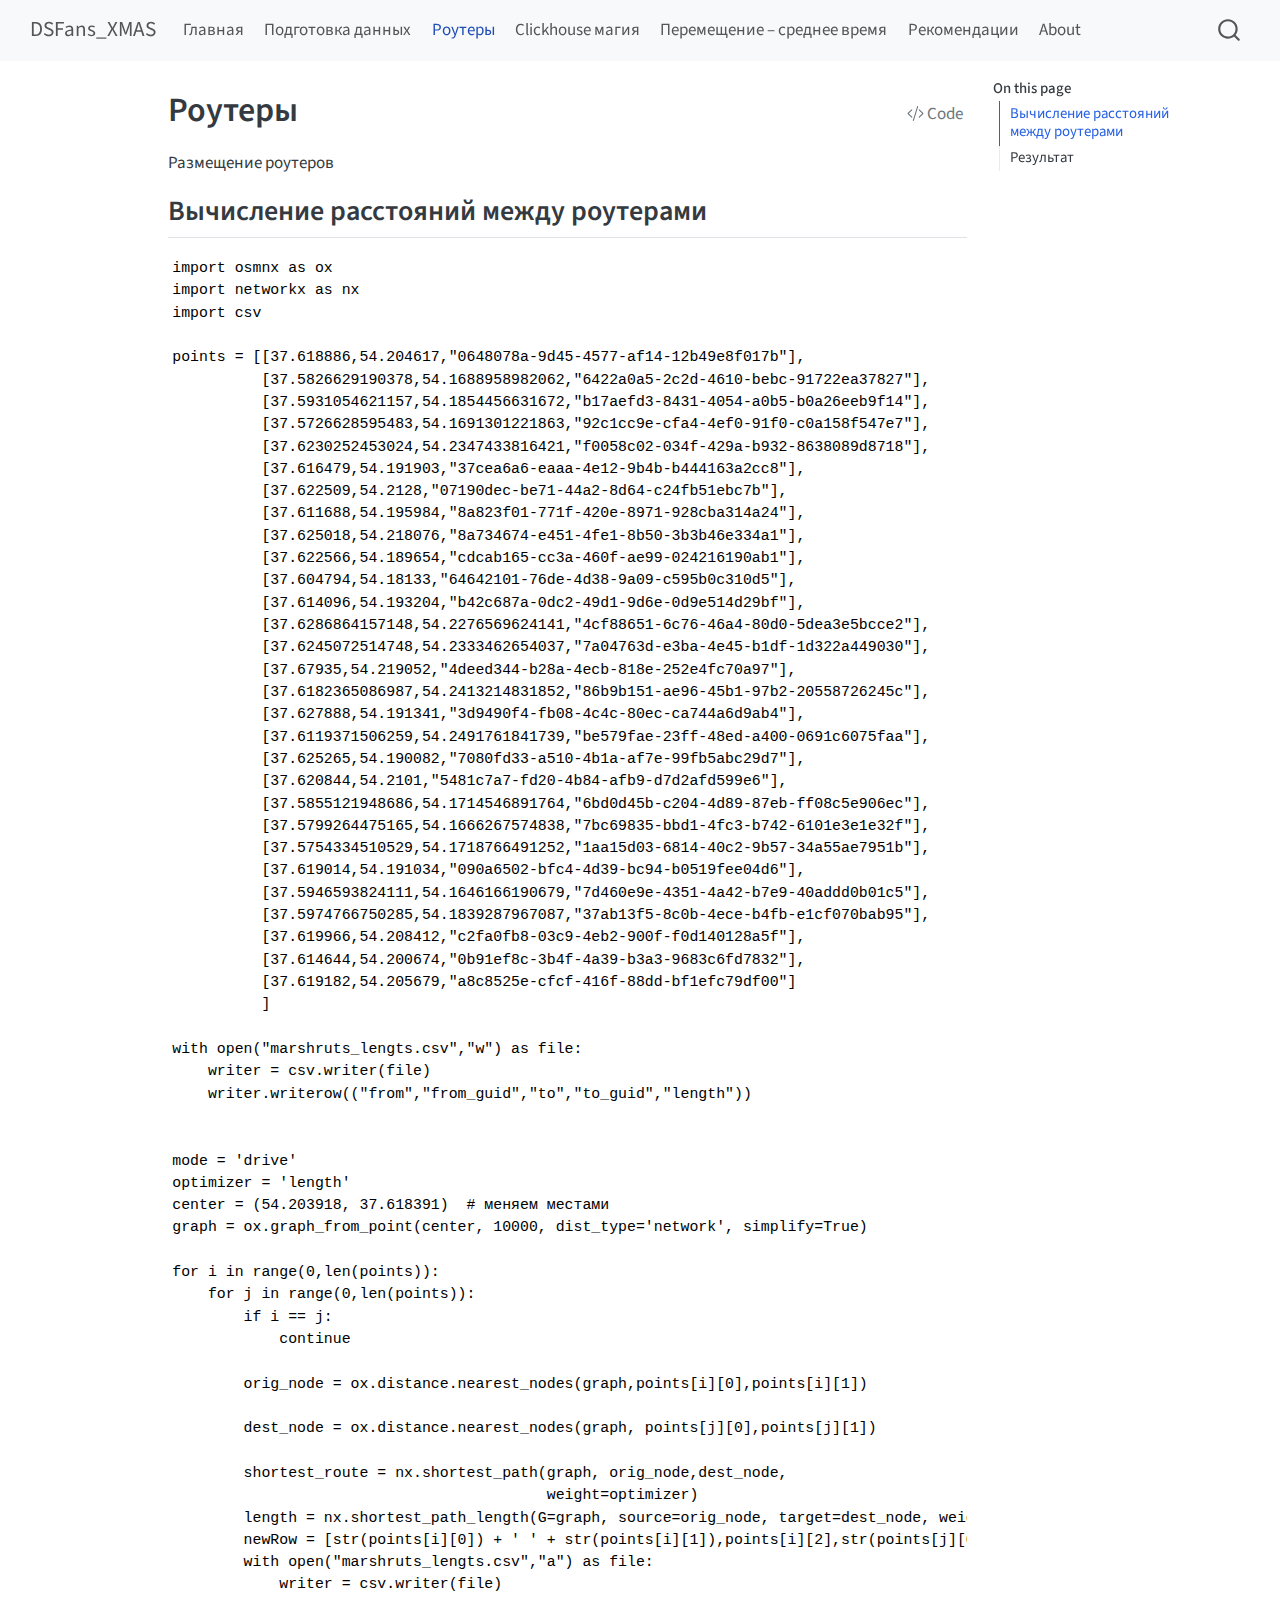
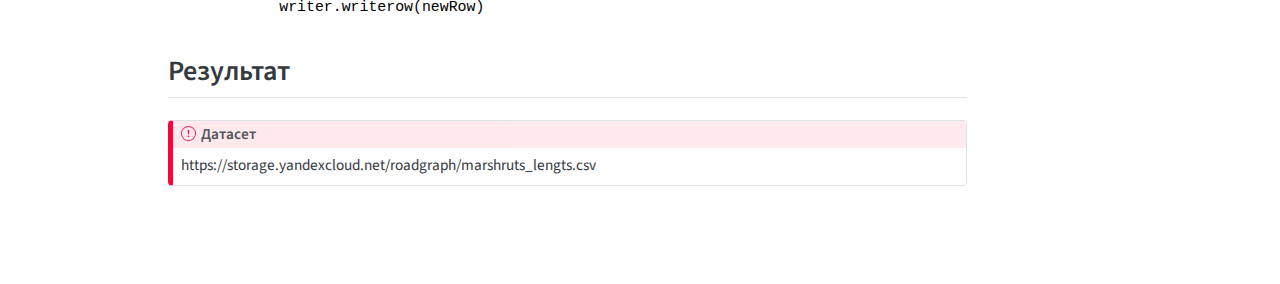
<file: routers.html>
<!DOCTYPE html>
<html xmlns="http://www.w3.org/1999/xhtml" lang="en" xml:lang="en"><head>

<meta charset="utf-8">
<meta name="generator" content="quarto-1.4.533">

<meta name="viewport" content="width=device-width, initial-scale=1.0, user-scalable=yes">


<title>DSFans_XMAS - Роутеры</title>
<style>
code{white-space: pre-wrap;}
span.smallcaps{font-variant: small-caps;}
div.columns{display: flex; gap: min(4vw, 1.5em);}
div.column{flex: auto; overflow-x: auto;}
div.hanging-indent{margin-left: 1.5em; text-indent: -1.5em;}
ul.task-list{list-style: none;}
ul.task-list li input[type="checkbox"] {
  width: 0.8em;
  margin: 0 0.8em 0.2em -1em; /* quarto-specific, see https://github.com/quarto-dev/quarto-cli/issues/4556 */ 
  vertical-align: middle;
}
/* CSS for syntax highlighting */
pre > code.sourceCode { white-space: pre; position: relative; }
pre > code.sourceCode > span { line-height: 1.25; }
pre > code.sourceCode > span:empty { height: 1.2em; }
.sourceCode { overflow: visible; }
code.sourceCode > span { color: inherit; text-decoration: inherit; }
div.sourceCode { margin: 1em 0; }
pre.sourceCode { margin: 0; }
@media screen {
div.sourceCode { overflow: auto; }
}
@media print {
pre > code.sourceCode { white-space: pre-wrap; }
pre > code.sourceCode > span { text-indent: -5em; padding-left: 5em; }
}
pre.numberSource code
  { counter-reset: source-line 0; }
pre.numberSource code > span
  { position: relative; left: -4em; counter-increment: source-line; }
pre.numberSource code > span > a:first-child::before
  { content: counter(source-line);
    position: relative; left: -1em; text-align: right; vertical-align: baseline;
    border: none; display: inline-block;
    -webkit-touch-callout: none; -webkit-user-select: none;
    -khtml-user-select: none; -moz-user-select: none;
    -ms-user-select: none; user-select: none;
    padding: 0 4px; width: 4em;
  }
pre.numberSource { margin-left: 3em;  padding-left: 4px; }
div.sourceCode
  {   }
@media screen {
pre > code.sourceCode > span > a:first-child::before { text-decoration: underline; }
}
</style>


<script src="site_libs/quarto-nav/quarto-nav.js"></script>
<script src="site_libs/quarto-nav/headroom.min.js"></script>
<script src="site_libs/clipboard/clipboard.min.js"></script>
<script src="site_libs/quarto-search/autocomplete.umd.js"></script>
<script src="site_libs/quarto-search/fuse.min.js"></script>
<script src="site_libs/quarto-search/quarto-search.js"></script>
<meta name="quarto:offset" content="./">
<script src="site_libs/quarto-html/quarto.js"></script>
<script src="site_libs/quarto-html/popper.min.js"></script>
<script src="site_libs/quarto-html/tippy.umd.min.js"></script>
<script src="site_libs/quarto-html/anchor.min.js"></script>
<link href="site_libs/quarto-html/tippy.css" rel="stylesheet">
<link href="site_libs/quarto-html/quarto-syntax-highlighting.css" rel="stylesheet" id="quarto-text-highlighting-styles">
<script src="site_libs/bootstrap/bootstrap.min.js"></script>
<link href="site_libs/bootstrap/bootstrap-icons.css" rel="stylesheet">
<link href="site_libs/bootstrap/bootstrap.min.css" rel="stylesheet" id="quarto-bootstrap" data-mode="light">
<script id="quarto-search-options" type="application/json">{
  "location": "navbar",
  "copy-button": false,
  "collapse-after": 3,
  "panel-placement": "end",
  "type": "overlay",
  "limit": 50,
  "keyboard-shortcut": [
    "f",
    "/",
    "s"
  ],
  "show-item-context": false,
  "language": {
    "search-no-results-text": "No results",
    "search-matching-documents-text": "matching documents",
    "search-copy-link-title": "Copy link to search",
    "search-hide-matches-text": "Hide additional matches",
    "search-more-match-text": "more match in this document",
    "search-more-matches-text": "more matches in this document",
    "search-clear-button-title": "Clear",
    "search-text-placeholder": "",
    "search-detached-cancel-button-title": "Cancel",
    "search-submit-button-title": "Submit",
    "search-label": "Search"
  }
}</script>


<link rel="stylesheet" href="styles.css">
</head>

<body class="nav-fixed">

<div id="quarto-search-results"></div>
  <header id="quarto-header" class="headroom fixed-top">
    <nav class="navbar navbar-expand-lg " data-bs-theme="dark">
      <div class="navbar-container container-fluid">
      <div class="navbar-brand-container mx-auto">
    <a class="navbar-brand" href="./index.html">
    <span class="navbar-title">DSFans_XMAS</span>
    </a>
  </div>
            <div id="quarto-search" class="" title="Search"></div>
          <button class="navbar-toggler" type="button" data-bs-toggle="collapse" data-bs-target="#navbarCollapse" aria-controls="navbarCollapse" aria-expanded="false" aria-label="Toggle navigation" onclick="if (window.quartoToggleHeadroom) { window.quartoToggleHeadroom(); }">
  <span class="navbar-toggler-icon"></span>
</button>
          <div class="collapse navbar-collapse" id="navbarCollapse">
            <ul class="navbar-nav navbar-nav-scroll me-auto">
  <li class="nav-item">
    <a class="nav-link" href="./index.html"> 
<span class="menu-text">Главная</span></a>
  </li>  
  <li class="nav-item">
    <a class="nav-link" href="./data_preparation.html"> 
<span class="menu-text">Подготовка данных</span></a>
  </li>  
  <li class="nav-item">
    <a class="nav-link active" href="./routers.html" aria-current="page"> 
<span class="menu-text">Роутеры</span></a>
  </li>  
  <li class="nav-item">
    <a class="nav-link" href="./clickhouse.html"> 
<span class="menu-text">Clickhouse магия</span></a>
  </li>  
  <li class="nav-item">
    <a class="nav-link" href="./speed.html"> 
<span class="menu-text">Перемещение – среднее время</span></a>
  </li>  
  <li class="nav-item">
    <a class="nav-link" href="./recomendations.html"> 
<span class="menu-text">Рекомендации</span></a>
  </li>  
  <li class="nav-item">
    <a class="nav-link" href="./about.html"> 
<span class="menu-text">About</span></a>
  </li>  
</ul>
          </div> <!-- /navcollapse -->
          <div class="quarto-navbar-tools">
</div>
      </div> <!-- /container-fluid -->
    </nav>
</header>
<!-- content -->
<div id="quarto-content" class="quarto-container page-columns page-rows-contents page-layout-article page-navbar">
<!-- sidebar -->
<!-- margin-sidebar -->
    <div id="quarto-margin-sidebar" class="sidebar margin-sidebar">
        <nav id="TOC" role="doc-toc" class="toc-active">
    <h2 id="toc-title">On this page</h2>
   
  <ul>
  <li><a href="#вычисление-расстояний-между-роутерами" id="toc-вычисление-расстояний-между-роутерами" class="nav-link active" data-scroll-target="#вычисление-расстояний-между-роутерами">Вычисление расстояний между роутерами</a></li>
  <li><a href="#результат" id="toc-результат" class="nav-link" data-scroll-target="#результат">Результат</a></li>
  </ul>
</nav>
    </div>
<!-- main -->
<main class="content" id="quarto-document-content">

<header id="title-block-header" class="quarto-title-block default">
<div class="quarto-title">
<div class="quarto-title-block"><div><h1 class="title">Роутеры</h1><button type="button" class="btn code-tools-button" id="quarto-code-tools-source"><i class="bi"></i> Code</button></div></div>
</div>



<div class="quarto-title-meta">

    
  
    
  </div>
  


</header>


<p>Размещение роутеров</p>
<section id="вычисление-расстояний-между-роутерами" class="level2">
<h2 class="anchored" data-anchor-id="вычисление-расстояний-между-роутерами">Вычисление расстояний между роутерами</h2>
<pre><code>import osmnx as ox
import networkx as nx
import csv

points = [[37.618886,54.204617,"0648078a-9d45-4577-af14-12b49e8f017b"],
          [37.5826629190378,54.1688958982062,"6422a0a5-2c2d-4610-bebc-91722ea37827"],
          [37.5931054621157,54.1854456631672,"b17aefd3-8431-4054-a0b5-b0a26eeb9f14"],
          [37.5726628595483,54.1691301221863,"92c1cc9e-cfa4-4ef0-91f0-c0a158f547e7"],
          [37.6230252453024,54.2347433816421,"f0058c02-034f-429a-b932-8638089d8718"],
          [37.616479,54.191903,"37cea6a6-eaaa-4e12-9b4b-b444163a2cc8"],
          [37.622509,54.2128,"07190dec-be71-44a2-8d64-c24fb51ebc7b"],
          [37.611688,54.195984,"8a823f01-771f-420e-8971-928cba314a24"],
          [37.625018,54.218076,"8a734674-e451-4fe1-8b50-3b3b46e334a1"],
          [37.622566,54.189654,"cdcab165-cc3a-460f-ae99-024216190ab1"],
          [37.604794,54.18133,"64642101-76de-4d38-9a09-c595b0c310d5"],
          [37.614096,54.193204,"b42c687a-0dc2-49d1-9d6e-0d9e514d29bf"],
          [37.6286864157148,54.2276569624141,"4cf88651-6c76-46a4-80d0-5dea3e5bcce2"],
          [37.6245072514748,54.2333462654037,"7a04763d-e3ba-4e45-b1df-1d322a449030"],
          [37.67935,54.219052,"4deed344-b28a-4ecb-818e-252e4fc70a97"],
          [37.6182365086987,54.2413214831852,"86b9b151-ae96-45b1-97b2-20558726245c"],
          [37.627888,54.191341,"3d9490f4-fb08-4c4c-80ec-ca744a6d9ab4"],
          [37.6119371506259,54.2491761841739,"be579fae-23ff-48ed-a400-0691c6075faa"],
          [37.625265,54.190082,"7080fd33-a510-4b1a-af7e-99fb5abc29d7"],
          [37.620844,54.2101,"5481c7a7-fd20-4b84-afb9-d7d2afd599e6"],
          [37.5855121948686,54.1714546891764,"6bd0d45b-c204-4d89-87eb-ff08c5e906ec"],
          [37.5799264475165,54.1666267574838,"7bc69835-bbd1-4fc3-b742-6101e3e1e32f"],
          [37.5754334510529,54.1718766491252,"1aa15d03-6814-40c2-9b57-34a55ae7951b"],
          [37.619014,54.191034,"090a6502-bfc4-4d39-bc94-b0519fee04d6"],
          [37.5946593824111,54.1646166190679,"7d460e9e-4351-4a42-b7e9-40addd0b01c5"],
          [37.5974766750285,54.1839287967087,"37ab13f5-8c0b-4ece-b4fb-e1cf070bab95"],
          [37.619966,54.208412,"c2fa0fb8-03c9-4eb2-900f-f0d140128a5f"],
          [37.614644,54.200674,"0b91ef8c-3b4f-4a39-b3a3-9683c6fd7832"],
          [37.619182,54.205679,"a8c8525e-cfcf-416f-88dd-bf1efc79df00"]
          ]

with open("marshruts_lengts.csv","w") as file:
    writer = csv.writer(file)
    writer.writerow(("from","from_guid","to","to_guid","length"))


mode = 'drive'
optimizer = 'length'
center = (54.203918, 37.618391)  # меняем местами
graph = ox.graph_from_point(center, 10000, dist_type='network', simplify=True)

for i in range(0,len(points)):
    for j in range(0,len(points)):
        if i == j:
            continue

        orig_node = ox.distance.nearest_nodes(graph,points[i][0],points[i][1])

        dest_node = ox.distance.nearest_nodes(graph, points[j][0],points[j][1])

        shortest_route = nx.shortest_path(graph, orig_node,dest_node,
                                          weight=optimizer)
        length = nx.shortest_path_length(G=graph, source=orig_node, target=dest_node, weight='length')
        newRow = [str(points[i][0]) + ' ' + str(points[i][1]),points[i][2],str(points[j][0]) + ' ' + str(points[j][1]),points[j][2],length]
        with open("marshruts_lengts.csv","a") as file:
            writer = csv.writer(file)
            writer.writerow(newRow)
</code></pre>
</section>
<section id="результат" class="level2">
<h2 class="anchored" data-anchor-id="результат">Результат</h2>
<div class="callout callout-style-default callout-important callout-titled">
<div class="callout-header d-flex align-content-center">
<div class="callout-icon-container">
<i class="callout-icon"></i>
</div>
<div class="callout-title-container flex-fill">
Датасет
</div>
</div>
<div class="callout-body-container callout-body">
<p>https://storage.yandexcloud.net/roadgraph/marshruts_lengts.csv</p>
</div>
</div>


<!-- -->

</section>

</main> <!-- /main -->
<script id="quarto-html-after-body" type="application/javascript">
window.document.addEventListener("DOMContentLoaded", function (event) {
  const toggleBodyColorMode = (bsSheetEl) => {
    const mode = bsSheetEl.getAttribute("data-mode");
    const bodyEl = window.document.querySelector("body");
    if (mode === "dark") {
      bodyEl.classList.add("quarto-dark");
      bodyEl.classList.remove("quarto-light");
    } else {
      bodyEl.classList.add("quarto-light");
      bodyEl.classList.remove("quarto-dark");
    }
  }
  const toggleBodyColorPrimary = () => {
    const bsSheetEl = window.document.querySelector("link#quarto-bootstrap");
    if (bsSheetEl) {
      toggleBodyColorMode(bsSheetEl);
    }
  }
  toggleBodyColorPrimary();  
  const icon = "";
  const anchorJS = new window.AnchorJS();
  anchorJS.options = {
    placement: 'right',
    icon: icon
  };
  anchorJS.add('.anchored');
  const isCodeAnnotation = (el) => {
    for (const clz of el.classList) {
      if (clz.startsWith('code-annotation-')) {                     
        return true;
      }
    }
    return false;
  }
  const clipboard = new window.ClipboardJS('.code-copy-button', {
    text: function(trigger) {
      const codeEl = trigger.previousElementSibling.cloneNode(true);
      for (const childEl of codeEl.children) {
        if (isCodeAnnotation(childEl)) {
          childEl.remove();
        }
      }
      return codeEl.innerText;
    }
  });
  clipboard.on('success', function(e) {
    // button target
    const button = e.trigger;
    // don't keep focus
    button.blur();
    // flash "checked"
    button.classList.add('code-copy-button-checked');
    var currentTitle = button.getAttribute("title");
    button.setAttribute("title", "Copied!");
    let tooltip;
    if (window.bootstrap) {
      button.setAttribute("data-bs-toggle", "tooltip");
      button.setAttribute("data-bs-placement", "left");
      button.setAttribute("data-bs-title", "Copied!");
      tooltip = new bootstrap.Tooltip(button, 
        { trigger: "manual", 
          customClass: "code-copy-button-tooltip",
          offset: [0, -8]});
      tooltip.show();    
    }
    setTimeout(function() {
      if (tooltip) {
        tooltip.hide();
        button.removeAttribute("data-bs-title");
        button.removeAttribute("data-bs-toggle");
        button.removeAttribute("data-bs-placement");
      }
      button.setAttribute("title", currentTitle);
      button.classList.remove('code-copy-button-checked');
    }, 1000);
    // clear code selection
    e.clearSelection();
  });
  const viewSource = window.document.getElementById('quarto-view-source') ||
                     window.document.getElementById('quarto-code-tools-source');
  if (viewSource) {
    const sourceUrl = viewSource.getAttribute("data-quarto-source-url");
    viewSource.addEventListener("click", function(e) {
      if (sourceUrl) {
        // rstudio viewer pane
        if (/\bcapabilities=\b/.test(window.location)) {
          window.open(sourceUrl);
        } else {
          window.location.href = sourceUrl;
        }
      } else {
        const modal = new bootstrap.Modal(document.getElementById('quarto-embedded-source-code-modal'));
        modal.show();
      }
      return false;
    });
  }
  function toggleCodeHandler(show) {
    return function(e) {
      const detailsSrc = window.document.querySelectorAll(".cell > details > .sourceCode");
      for (let i=0; i<detailsSrc.length; i++) {
        const details = detailsSrc[i].parentElement;
        if (show) {
          details.open = true;
        } else {
          details.removeAttribute("open");
        }
      }
      const cellCodeDivs = window.document.querySelectorAll(".cell > .sourceCode");
      const fromCls = show ? "hidden" : "unhidden";
      const toCls = show ? "unhidden" : "hidden";
      for (let i=0; i<cellCodeDivs.length; i++) {
        const codeDiv = cellCodeDivs[i];
        if (codeDiv.classList.contains(fromCls)) {
          codeDiv.classList.remove(fromCls);
          codeDiv.classList.add(toCls);
        } 
      }
      return false;
    }
  }
  const hideAllCode = window.document.getElementById("quarto-hide-all-code");
  if (hideAllCode) {
    hideAllCode.addEventListener("click", toggleCodeHandler(false));
  }
  const showAllCode = window.document.getElementById("quarto-show-all-code");
  if (showAllCode) {
    showAllCode.addEventListener("click", toggleCodeHandler(true));
  }
  function tippyHover(el, contentFn, onTriggerFn, onUntriggerFn) {
    const config = {
      allowHTML: true,
      maxWidth: 500,
      delay: 100,
      arrow: false,
      appendTo: function(el) {
          return el.parentElement;
      },
      interactive: true,
      interactiveBorder: 10,
      theme: 'quarto',
      placement: 'bottom-start',
    };
    if (contentFn) {
      config.content = contentFn;
    }
    if (onTriggerFn) {
      config.onTrigger = onTriggerFn;
    }
    if (onUntriggerFn) {
      config.onUntrigger = onUntriggerFn;
    }
    window.tippy(el, config); 
  }
  const noterefs = window.document.querySelectorAll('a[role="doc-noteref"]');
  for (var i=0; i<noterefs.length; i++) {
    const ref = noterefs[i];
    tippyHover(ref, function() {
      // use id or data attribute instead here
      let href = ref.getAttribute('data-footnote-href') || ref.getAttribute('href');
      try { href = new URL(href).hash; } catch {}
      const id = href.replace(/^#\/?/, "");
      const note = window.document.getElementById(id);
      return note.innerHTML;
    });
  }
  const xrefs = window.document.querySelectorAll('a.quarto-xref');
  const processXRef = (id, note) => {
    // Strip column container classes
    const stripColumnClz = (el) => {
      el.classList.remove("page-full", "page-columns");
      if (el.children) {
        for (const child of el.children) {
          stripColumnClz(child);
        }
      }
    }
    stripColumnClz(note)
    if (id === null || id.startsWith('sec-')) {
      // Special case sections, only their first couple elements
      const container = document.createElement("div");
      if (note.children && note.children.length > 2) {
        container.appendChild(note.children[0].cloneNode(true));
        for (let i = 1; i < note.children.length; i++) {
          const child = note.children[i];
          if (child.tagName === "P" && child.innerText === "") {
            continue;
          } else {
            container.appendChild(child.cloneNode(true));
            break;
          }
        }
        if (window.Quarto?.typesetMath) {
          window.Quarto.typesetMath(container);
        }
        return container.innerHTML
      } else {
        if (window.Quarto?.typesetMath) {
          window.Quarto.typesetMath(note);
        }
        return note.innerHTML;
      }
    } else {
      // Remove any anchor links if they are present
      const anchorLink = note.querySelector('a.anchorjs-link');
      if (anchorLink) {
        anchorLink.remove();
      }
      if (window.Quarto?.typesetMath) {
        window.Quarto.typesetMath(note);
      }
      return note.innerHTML;
    }
  }
  for (var i=0; i<xrefs.length; i++) {
    const xref = xrefs[i];
    tippyHover(xref, undefined, function(instance) {
      instance.disable();
      let url = xref.getAttribute('href');
      let hash = undefined; 
      if (url.startsWith('#')) {
        hash = url;
      } else {
        try { hash = new URL(url).hash; } catch {}
      }
      if (hash) {
        const id = hash.replace(/^#\/?/, "");
        const note = window.document.getElementById(id);
        if (note !== null) {
          try {
            const html = processXRef(id, note.cloneNode(true));
            instance.setContent(html);
          } finally {
            instance.enable();
            instance.show();
          }
        } else {
          // See if we can fetch this
          fetch(url.split('#')[0])
          .then(res => res.text())
          .then(html => {
            const parser = new DOMParser();
            const htmlDoc = parser.parseFromString(html, "text/html");
            const note = htmlDoc.getElementById(id);
            if (note !== null) {
              const html = processXRef(id, note);
              instance.setContent(html);
            } 
          }).finally(() => {
            instance.enable();
            instance.show();
          });
        }
      } else {
        // See if we can fetch a full url (with no hash to target)
        // This is a special case and we should probably do some content thinning / targeting
        fetch(url)
        .then(res => res.text())
        .then(html => {
          const parser = new DOMParser();
          const htmlDoc = parser.parseFromString(html, "text/html");
          const note = htmlDoc.querySelector('main.content');
          if (note !== null) {
            // This should only happen for chapter cross references
            // (since there is no id in the URL)
            // remove the first header
            if (note.children.length > 0 && note.children[0].tagName === "HEADER") {
              note.children[0].remove();
            }
            const html = processXRef(null, note);
            instance.setContent(html);
          } 
        }).finally(() => {
          instance.enable();
          instance.show();
        });
      }
    }, function(instance) {
    });
  }
      let selectedAnnoteEl;
      const selectorForAnnotation = ( cell, annotation) => {
        let cellAttr = 'data-code-cell="' + cell + '"';
        let lineAttr = 'data-code-annotation="' +  annotation + '"';
        const selector = 'span[' + cellAttr + '][' + lineAttr + ']';
        return selector;
      }
      const selectCodeLines = (annoteEl) => {
        const doc = window.document;
        const targetCell = annoteEl.getAttribute("data-target-cell");
        const targetAnnotation = annoteEl.getAttribute("data-target-annotation");
        const annoteSpan = window.document.querySelector(selectorForAnnotation(targetCell, targetAnnotation));
        const lines = annoteSpan.getAttribute("data-code-lines").split(",");
        const lineIds = lines.map((line) => {
          return targetCell + "-" + line;
        })
        let top = null;
        let height = null;
        let parent = null;
        if (lineIds.length > 0) {
            //compute the position of the single el (top and bottom and make a div)
            const el = window.document.getElementById(lineIds[0]);
            top = el.offsetTop;
            height = el.offsetHeight;
            parent = el.parentElement.parentElement;
          if (lineIds.length > 1) {
            const lastEl = window.document.getElementById(lineIds[lineIds.length - 1]);
            const bottom = lastEl.offsetTop + lastEl.offsetHeight;
            height = bottom - top;
          }
          if (top !== null && height !== null && parent !== null) {
            // cook up a div (if necessary) and position it 
            let div = window.document.getElementById("code-annotation-line-highlight");
            if (div === null) {
              div = window.document.createElement("div");
              div.setAttribute("id", "code-annotation-line-highlight");
              div.style.position = 'absolute';
              parent.appendChild(div);
            }
            div.style.top = top - 2 + "px";
            div.style.height = height + 4 + "px";
            div.style.left = 0;
            let gutterDiv = window.document.getElementById("code-annotation-line-highlight-gutter");
            if (gutterDiv === null) {
              gutterDiv = window.document.createElement("div");
              gutterDiv.setAttribute("id", "code-annotation-line-highlight-gutter");
              gutterDiv.style.position = 'absolute';
              const codeCell = window.document.getElementById(targetCell);
              const gutter = codeCell.querySelector('.code-annotation-gutter');
              gutter.appendChild(gutterDiv);
            }
            gutterDiv.style.top = top - 2 + "px";
            gutterDiv.style.height = height + 4 + "px";
          }
          selectedAnnoteEl = annoteEl;
        }
      };
      const unselectCodeLines = () => {
        const elementsIds = ["code-annotation-line-highlight", "code-annotation-line-highlight-gutter"];
        elementsIds.forEach((elId) => {
          const div = window.document.getElementById(elId);
          if (div) {
            div.remove();
          }
        });
        selectedAnnoteEl = undefined;
      };
        // Handle positioning of the toggle
    window.addEventListener(
      "resize",
      throttle(() => {
        elRect = undefined;
        if (selectedAnnoteEl) {
          selectCodeLines(selectedAnnoteEl);
        }
      }, 10)
    );
    function throttle(fn, ms) {
    let throttle = false;
    let timer;
      return (...args) => {
        if(!throttle) { // first call gets through
            fn.apply(this, args);
            throttle = true;
        } else { // all the others get throttled
            if(timer) clearTimeout(timer); // cancel #2
            timer = setTimeout(() => {
              fn.apply(this, args);
              timer = throttle = false;
            }, ms);
        }
      };
    }
      // Attach click handler to the DT
      const annoteDls = window.document.querySelectorAll('dt[data-target-cell]');
      for (const annoteDlNode of annoteDls) {
        annoteDlNode.addEventListener('click', (event) => {
          const clickedEl = event.target;
          if (clickedEl !== selectedAnnoteEl) {
            unselectCodeLines();
            const activeEl = window.document.querySelector('dt[data-target-cell].code-annotation-active');
            if (activeEl) {
              activeEl.classList.remove('code-annotation-active');
            }
            selectCodeLines(clickedEl);
            clickedEl.classList.add('code-annotation-active');
          } else {
            // Unselect the line
            unselectCodeLines();
            clickedEl.classList.remove('code-annotation-active');
          }
        });
      }
  const findCites = (el) => {
    const parentEl = el.parentElement;
    if (parentEl) {
      const cites = parentEl.dataset.cites;
      if (cites) {
        return {
          el,
          cites: cites.split(' ')
        };
      } else {
        return findCites(el.parentElement)
      }
    } else {
      return undefined;
    }
  };
  var bibliorefs = window.document.querySelectorAll('a[role="doc-biblioref"]');
  for (var i=0; i<bibliorefs.length; i++) {
    const ref = bibliorefs[i];
    const citeInfo = findCites(ref);
    if (citeInfo) {
      tippyHover(citeInfo.el, function() {
        var popup = window.document.createElement('div');
        citeInfo.cites.forEach(function(cite) {
          var citeDiv = window.document.createElement('div');
          citeDiv.classList.add('hanging-indent');
          citeDiv.classList.add('csl-entry');
          var biblioDiv = window.document.getElementById('ref-' + cite);
          if (biblioDiv) {
            citeDiv.innerHTML = biblioDiv.innerHTML;
          }
          popup.appendChild(citeDiv);
        });
        return popup.innerHTML;
      });
    }
  }
});
</script><div class="modal fade" id="quarto-embedded-source-code-modal" tabindex="-1" aria-labelledby="quarto-embedded-source-code-modal-label" aria-hidden="true"><div class="modal-dialog modal-dialog-scrollable"><div class="modal-content"><div class="modal-header"><h5 class="modal-title" id="quarto-embedded-source-code-modal-label">Source Code</h5><button class="btn-close" data-bs-dismiss="modal"></button></div><div class="modal-body"><div class="">
<div class="sourceCode" id="cb2" data-shortcodes="false"><pre class="sourceCode markdown code-with-copy"><code class="sourceCode markdown"><span id="cb2-1"><a href="#cb2-1" aria-hidden="true" tabindex="-1"></a><span class="co">---</span></span>
<span id="cb2-2"><a href="#cb2-2" aria-hidden="true" tabindex="-1"></a><span class="an">title:</span><span class="co"> "Роутеры"</span></span>
<span id="cb2-3"><a href="#cb2-3" aria-hidden="true" tabindex="-1"></a><span class="co">---</span></span>
<span id="cb2-4"><a href="#cb2-4" aria-hidden="true" tabindex="-1"></a></span>
<span id="cb2-5"><a href="#cb2-5" aria-hidden="true" tabindex="-1"></a>Размещение роутеров</span>
<span id="cb2-6"><a href="#cb2-6" aria-hidden="true" tabindex="-1"></a></span>
<span id="cb2-7"><a href="#cb2-7" aria-hidden="true" tabindex="-1"></a><span class="fu">## Вычисление расстояний между роутерами</span></span>
<span id="cb2-8"><a href="#cb2-8" aria-hidden="true" tabindex="-1"></a></span>
<span id="cb2-9"><a href="#cb2-9" aria-hidden="true" tabindex="-1"></a><span class="in">```</span></span>
<span id="cb2-10"><a href="#cb2-10" aria-hidden="true" tabindex="-1"></a><span class="in">import osmnx as ox</span></span>
<span id="cb2-11"><a href="#cb2-11" aria-hidden="true" tabindex="-1"></a><span class="in">import networkx as nx</span></span>
<span id="cb2-12"><a href="#cb2-12" aria-hidden="true" tabindex="-1"></a><span class="in">import csv</span></span>
<span id="cb2-13"><a href="#cb2-13" aria-hidden="true" tabindex="-1"></a></span>
<span id="cb2-14"><a href="#cb2-14" aria-hidden="true" tabindex="-1"></a><span class="in">points = [[37.618886,54.204617,"0648078a-9d45-4577-af14-12b49e8f017b"],</span></span>
<span id="cb2-15"><a href="#cb2-15" aria-hidden="true" tabindex="-1"></a><span class="in">          [37.5826629190378,54.1688958982062,"6422a0a5-2c2d-4610-bebc-91722ea37827"],</span></span>
<span id="cb2-16"><a href="#cb2-16" aria-hidden="true" tabindex="-1"></a><span class="in">          [37.5931054621157,54.1854456631672,"b17aefd3-8431-4054-a0b5-b0a26eeb9f14"],</span></span>
<span id="cb2-17"><a href="#cb2-17" aria-hidden="true" tabindex="-1"></a><span class="in">          [37.5726628595483,54.1691301221863,"92c1cc9e-cfa4-4ef0-91f0-c0a158f547e7"],</span></span>
<span id="cb2-18"><a href="#cb2-18" aria-hidden="true" tabindex="-1"></a><span class="in">          [37.6230252453024,54.2347433816421,"f0058c02-034f-429a-b932-8638089d8718"],</span></span>
<span id="cb2-19"><a href="#cb2-19" aria-hidden="true" tabindex="-1"></a><span class="in">          [37.616479,54.191903,"37cea6a6-eaaa-4e12-9b4b-b444163a2cc8"],</span></span>
<span id="cb2-20"><a href="#cb2-20" aria-hidden="true" tabindex="-1"></a><span class="in">          [37.622509,54.2128,"07190dec-be71-44a2-8d64-c24fb51ebc7b"],</span></span>
<span id="cb2-21"><a href="#cb2-21" aria-hidden="true" tabindex="-1"></a><span class="in">          [37.611688,54.195984,"8a823f01-771f-420e-8971-928cba314a24"],</span></span>
<span id="cb2-22"><a href="#cb2-22" aria-hidden="true" tabindex="-1"></a><span class="in">          [37.625018,54.218076,"8a734674-e451-4fe1-8b50-3b3b46e334a1"],</span></span>
<span id="cb2-23"><a href="#cb2-23" aria-hidden="true" tabindex="-1"></a><span class="in">          [37.622566,54.189654,"cdcab165-cc3a-460f-ae99-024216190ab1"],</span></span>
<span id="cb2-24"><a href="#cb2-24" aria-hidden="true" tabindex="-1"></a><span class="in">          [37.604794,54.18133,"64642101-76de-4d38-9a09-c595b0c310d5"],</span></span>
<span id="cb2-25"><a href="#cb2-25" aria-hidden="true" tabindex="-1"></a><span class="in">          [37.614096,54.193204,"b42c687a-0dc2-49d1-9d6e-0d9e514d29bf"],</span></span>
<span id="cb2-26"><a href="#cb2-26" aria-hidden="true" tabindex="-1"></a><span class="in">          [37.6286864157148,54.2276569624141,"4cf88651-6c76-46a4-80d0-5dea3e5bcce2"],</span></span>
<span id="cb2-27"><a href="#cb2-27" aria-hidden="true" tabindex="-1"></a><span class="in">          [37.6245072514748,54.2333462654037,"7a04763d-e3ba-4e45-b1df-1d322a449030"],</span></span>
<span id="cb2-28"><a href="#cb2-28" aria-hidden="true" tabindex="-1"></a><span class="in">          [37.67935,54.219052,"4deed344-b28a-4ecb-818e-252e4fc70a97"],</span></span>
<span id="cb2-29"><a href="#cb2-29" aria-hidden="true" tabindex="-1"></a><span class="in">          [37.6182365086987,54.2413214831852,"86b9b151-ae96-45b1-97b2-20558726245c"],</span></span>
<span id="cb2-30"><a href="#cb2-30" aria-hidden="true" tabindex="-1"></a><span class="in">          [37.627888,54.191341,"3d9490f4-fb08-4c4c-80ec-ca744a6d9ab4"],</span></span>
<span id="cb2-31"><a href="#cb2-31" aria-hidden="true" tabindex="-1"></a><span class="in">          [37.6119371506259,54.2491761841739,"be579fae-23ff-48ed-a400-0691c6075faa"],</span></span>
<span id="cb2-32"><a href="#cb2-32" aria-hidden="true" tabindex="-1"></a><span class="in">          [37.625265,54.190082,"7080fd33-a510-4b1a-af7e-99fb5abc29d7"],</span></span>
<span id="cb2-33"><a href="#cb2-33" aria-hidden="true" tabindex="-1"></a><span class="in">          [37.620844,54.2101,"5481c7a7-fd20-4b84-afb9-d7d2afd599e6"],</span></span>
<span id="cb2-34"><a href="#cb2-34" aria-hidden="true" tabindex="-1"></a><span class="in">          [37.5855121948686,54.1714546891764,"6bd0d45b-c204-4d89-87eb-ff08c5e906ec"],</span></span>
<span id="cb2-35"><a href="#cb2-35" aria-hidden="true" tabindex="-1"></a><span class="in">          [37.5799264475165,54.1666267574838,"7bc69835-bbd1-4fc3-b742-6101e3e1e32f"],</span></span>
<span id="cb2-36"><a href="#cb2-36" aria-hidden="true" tabindex="-1"></a><span class="in">          [37.5754334510529,54.1718766491252,"1aa15d03-6814-40c2-9b57-34a55ae7951b"],</span></span>
<span id="cb2-37"><a href="#cb2-37" aria-hidden="true" tabindex="-1"></a><span class="in">          [37.619014,54.191034,"090a6502-bfc4-4d39-bc94-b0519fee04d6"],</span></span>
<span id="cb2-38"><a href="#cb2-38" aria-hidden="true" tabindex="-1"></a><span class="in">          [37.5946593824111,54.1646166190679,"7d460e9e-4351-4a42-b7e9-40addd0b01c5"],</span></span>
<span id="cb2-39"><a href="#cb2-39" aria-hidden="true" tabindex="-1"></a><span class="in">          [37.5974766750285,54.1839287967087,"37ab13f5-8c0b-4ece-b4fb-e1cf070bab95"],</span></span>
<span id="cb2-40"><a href="#cb2-40" aria-hidden="true" tabindex="-1"></a><span class="in">          [37.619966,54.208412,"c2fa0fb8-03c9-4eb2-900f-f0d140128a5f"],</span></span>
<span id="cb2-41"><a href="#cb2-41" aria-hidden="true" tabindex="-1"></a><span class="in">          [37.614644,54.200674,"0b91ef8c-3b4f-4a39-b3a3-9683c6fd7832"],</span></span>
<span id="cb2-42"><a href="#cb2-42" aria-hidden="true" tabindex="-1"></a><span class="in">          [37.619182,54.205679,"a8c8525e-cfcf-416f-88dd-bf1efc79df00"]</span></span>
<span id="cb2-43"><a href="#cb2-43" aria-hidden="true" tabindex="-1"></a><span class="in">          ]</span></span>
<span id="cb2-44"><a href="#cb2-44" aria-hidden="true" tabindex="-1"></a></span>
<span id="cb2-45"><a href="#cb2-45" aria-hidden="true" tabindex="-1"></a><span class="in">with open("marshruts_lengts.csv","w") as file:</span></span>
<span id="cb2-46"><a href="#cb2-46" aria-hidden="true" tabindex="-1"></a><span class="in">    writer = csv.writer(file)</span></span>
<span id="cb2-47"><a href="#cb2-47" aria-hidden="true" tabindex="-1"></a><span class="in">    writer.writerow(("from","from_guid","to","to_guid","length"))</span></span>
<span id="cb2-48"><a href="#cb2-48" aria-hidden="true" tabindex="-1"></a></span>
<span id="cb2-49"><a href="#cb2-49" aria-hidden="true" tabindex="-1"></a></span>
<span id="cb2-50"><a href="#cb2-50" aria-hidden="true" tabindex="-1"></a><span class="in">mode = 'drive'</span></span>
<span id="cb2-51"><a href="#cb2-51" aria-hidden="true" tabindex="-1"></a><span class="in">optimizer = 'length'</span></span>
<span id="cb2-52"><a href="#cb2-52" aria-hidden="true" tabindex="-1"></a><span class="in">center = (54.203918, 37.618391)  # меняем местами</span></span>
<span id="cb2-53"><a href="#cb2-53" aria-hidden="true" tabindex="-1"></a><span class="in">graph = ox.graph_from_point(center, 10000, dist_type='network', simplify=True)</span></span>
<span id="cb2-54"><a href="#cb2-54" aria-hidden="true" tabindex="-1"></a></span>
<span id="cb2-55"><a href="#cb2-55" aria-hidden="true" tabindex="-1"></a><span class="in">for i in range(0,len(points)):</span></span>
<span id="cb2-56"><a href="#cb2-56" aria-hidden="true" tabindex="-1"></a><span class="in">    for j in range(0,len(points)):</span></span>
<span id="cb2-57"><a href="#cb2-57" aria-hidden="true" tabindex="-1"></a><span class="in">        if i == j:</span></span>
<span id="cb2-58"><a href="#cb2-58" aria-hidden="true" tabindex="-1"></a><span class="in">            continue</span></span>
<span id="cb2-59"><a href="#cb2-59" aria-hidden="true" tabindex="-1"></a></span>
<span id="cb2-60"><a href="#cb2-60" aria-hidden="true" tabindex="-1"></a><span class="in">        orig_node = ox.distance.nearest_nodes(graph,points[i][0],points[i][1])</span></span>
<span id="cb2-61"><a href="#cb2-61" aria-hidden="true" tabindex="-1"></a></span>
<span id="cb2-62"><a href="#cb2-62" aria-hidden="true" tabindex="-1"></a><span class="in">        dest_node = ox.distance.nearest_nodes(graph, points[j][0],points[j][1])</span></span>
<span id="cb2-63"><a href="#cb2-63" aria-hidden="true" tabindex="-1"></a></span>
<span id="cb2-64"><a href="#cb2-64" aria-hidden="true" tabindex="-1"></a><span class="in">        shortest_route = nx.shortest_path(graph, orig_node,dest_node,</span></span>
<span id="cb2-65"><a href="#cb2-65" aria-hidden="true" tabindex="-1"></a><span class="in">                                          weight=optimizer)</span></span>
<span id="cb2-66"><a href="#cb2-66" aria-hidden="true" tabindex="-1"></a><span class="in">        length = nx.shortest_path_length(G=graph, source=orig_node, target=dest_node, weight='length')</span></span>
<span id="cb2-67"><a href="#cb2-67" aria-hidden="true" tabindex="-1"></a><span class="in">        newRow = [str(points[i][0]) + ' ' + str(points[i][1]),points[i][2],str(points[j][0]) + ' ' + str(points[j][1]),points[j][2],length]</span></span>
<span id="cb2-68"><a href="#cb2-68" aria-hidden="true" tabindex="-1"></a><span class="in">        with open("marshruts_lengts.csv","a") as file:</span></span>
<span id="cb2-69"><a href="#cb2-69" aria-hidden="true" tabindex="-1"></a><span class="in">            writer = csv.writer(file)</span></span>
<span id="cb2-70"><a href="#cb2-70" aria-hidden="true" tabindex="-1"></a><span class="in">            writer.writerow(newRow)</span></span>
<span id="cb2-71"><a href="#cb2-71" aria-hidden="true" tabindex="-1"></a></span>
<span id="cb2-72"><a href="#cb2-72" aria-hidden="true" tabindex="-1"></a><span class="in">```</span></span>
<span id="cb2-73"><a href="#cb2-73" aria-hidden="true" tabindex="-1"></a></span>
<span id="cb2-74"><a href="#cb2-74" aria-hidden="true" tabindex="-1"></a><span class="fu">## Результат</span></span>
<span id="cb2-75"><a href="#cb2-75" aria-hidden="true" tabindex="-1"></a></span>
<span id="cb2-76"><a href="#cb2-76" aria-hidden="true" tabindex="-1"></a>::: {.callout-important}</span>
<span id="cb2-77"><a href="#cb2-77" aria-hidden="true" tabindex="-1"></a><span class="fu">## Датасет</span></span>
<span id="cb2-78"><a href="#cb2-78" aria-hidden="true" tabindex="-1"></a></span>
<span id="cb2-79"><a href="#cb2-79" aria-hidden="true" tabindex="-1"></a>https://storage.yandexcloud.net/roadgraph/marshruts_lengts.csv</span>
<span id="cb2-80"><a href="#cb2-80" aria-hidden="true" tabindex="-1"></a></span>
<span id="cb2-81"><a href="#cb2-81" aria-hidden="true" tabindex="-1"></a>:::</span></code><button title="Copy to Clipboard" class="code-copy-button"><i class="bi"></i></button></pre></div>
</div></div></div></div></div>
</div> <!-- /content -->




</body></html>
</file>
<file: site_libs/quarto-html/tippy.css>
.tippy-box[data-animation=fade][data-state=hidden]{opacity:0}[data-tippy-root]{max-width:calc(100vw - 10px)}.tippy-box{position:relative;background-color:#333;color:#fff;border-radius:4px;font-size:14px;line-height:1.4;white-space:normal;outline:0;transition-property:transform,visibility,opacity}.tippy-box[data-placement^=top]>.tippy-arrow{bottom:0}.tippy-box[data-placement^=top]>.tippy-arrow:before{bottom:-7px;left:0;border-width:8px 8px 0;border-top-color:initial;transform-origin:center top}.tippy-box[data-placement^=bottom]>.tippy-arrow{top:0}.tippy-box[data-placement^=bottom]>.tippy-arrow:before{top:-7px;left:0;border-width:0 8px 8px;border-bottom-color:initial;transform-origin:center bottom}.tippy-box[data-placement^=left]>.tippy-arrow{right:0}.tippy-box[data-placement^=left]>.tippy-arrow:before{border-width:8px 0 8px 8px;border-left-color:initial;right:-7px;transform-origin:center left}.tippy-box[data-placement^=right]>.tippy-arrow{left:0}.tippy-box[data-placement^=right]>.tippy-arrow:before{left:-7px;border-width:8px 8px 8px 0;border-right-color:initial;transform-origin:center right}.tippy-box[data-inertia][data-state=visible]{transition-timing-function:cubic-bezier(.54,1.5,.38,1.11)}.tippy-arrow{width:16px;height:16px;color:#333}.tippy-arrow:before{content:"";position:absolute;border-color:transparent;border-style:solid}.tippy-content{position:relative;padding:5px 9px;z-index:1}
</file>
<file: site_libs/quarto-html/quarto-syntax-highlighting.css>
/* quarto syntax highlight colors */
:root {
  --quarto-hl-ot-color: #003B4F;
  --quarto-hl-at-color: #657422;
  --quarto-hl-ss-color: #20794D;
  --quarto-hl-an-color: #5E5E5E;
  --quarto-hl-fu-color: #4758AB;
  --quarto-hl-st-color: #20794D;
  --quarto-hl-cf-color: #003B4F;
  --quarto-hl-op-color: #5E5E5E;
  --quarto-hl-er-color: #AD0000;
  --quarto-hl-bn-color: #AD0000;
  --quarto-hl-al-color: #AD0000;
  --quarto-hl-va-color: #111111;
  --quarto-hl-bu-color: inherit;
  --quarto-hl-ex-color: inherit;
  --quarto-hl-pp-color: #AD0000;
  --quarto-hl-in-color: #5E5E5E;
  --quarto-hl-vs-color: #20794D;
  --quarto-hl-wa-color: #5E5E5E;
  --quarto-hl-do-color: #5E5E5E;
  --quarto-hl-im-color: #00769E;
  --quarto-hl-ch-color: #20794D;
  --quarto-hl-dt-color: #AD0000;
  --quarto-hl-fl-color: #AD0000;
  --quarto-hl-co-color: #5E5E5E;
  --quarto-hl-cv-color: #5E5E5E;
  --quarto-hl-cn-color: #8f5902;
  --quarto-hl-sc-color: #5E5E5E;
  --quarto-hl-dv-color: #AD0000;
  --quarto-hl-kw-color: #003B4F;
}

/* other quarto variables */
:root {
  --quarto-font-monospace: SFMono-Regular, Menlo, Monaco, Consolas, "Liberation Mono", "Courier New", monospace;
}

pre > code.sourceCode > span {
  color: #003B4F;
}

code span {
  color: #003B4F;
}

code.sourceCode > span {
  color: #003B4F;
}

div.sourceCode,
div.sourceCode pre.sourceCode {
  color: #003B4F;
}

code span.ot {
  color: #003B4F;
  font-style: inherit;
}

code span.at {
  color: #657422;
  font-style: inherit;
}

code span.ss {
  color: #20794D;
  font-style: inherit;
}

code span.an {
  color: #5E5E5E;
  font-style: inherit;
}

code span.fu {
  color: #4758AB;
  font-style: inherit;
}

code span.st {
  color: #20794D;
  font-style: inherit;
}

code span.cf {
  color: #003B4F;
  font-style: inherit;
}

code span.op {
  color: #5E5E5E;
  font-style: inherit;
}

code span.er {
  color: #AD0000;
  font-style: inherit;
}

code span.bn {
  color: #AD0000;
  font-style: inherit;
}

code span.al {
  color: #AD0000;
  font-style: inherit;
}

code span.va {
  color: #111111;
  font-style: inherit;
}

code span.bu {
  font-style: inherit;
}

code span.ex {
  font-style: inherit;
}

code span.pp {
  color: #AD0000;
  font-style: inherit;
}

code span.in {
  color: #5E5E5E;
  font-style: inherit;
}

code span.vs {
  color: #20794D;
  font-style: inherit;
}

code span.wa {
  color: #5E5E5E;
  font-style: italic;
}

code span.do {
  color: #5E5E5E;
  font-style: italic;
}

code span.im {
  color: #00769E;
  font-style: inherit;
}

code span.ch {
  color: #20794D;
  font-style: inherit;
}

code span.dt {
  color: #AD0000;
  font-style: inherit;
}

code span.fl {
  color: #AD0000;
  font-style: inherit;
}

code span.co {
  color: #5E5E5E;
  font-style: inherit;
}

code span.cv {
  color: #5E5E5E;
  font-style: italic;
}

code span.cn {
  color: #8f5902;
  font-style: inherit;
}

code span.sc {
  color: #5E5E5E;
  font-style: inherit;
}

code span.dv {
  color: #AD0000;
  font-style: inherit;
}

code span.kw {
  color: #003B4F;
  font-style: inherit;
}

.prevent-inlining {
  content: "</";
}

/*# sourceMappingURL=debc5d5d77c3f9108843748ff7464032.css.map */
</file>
<file: styles.css>
/* css styles */
</file>
